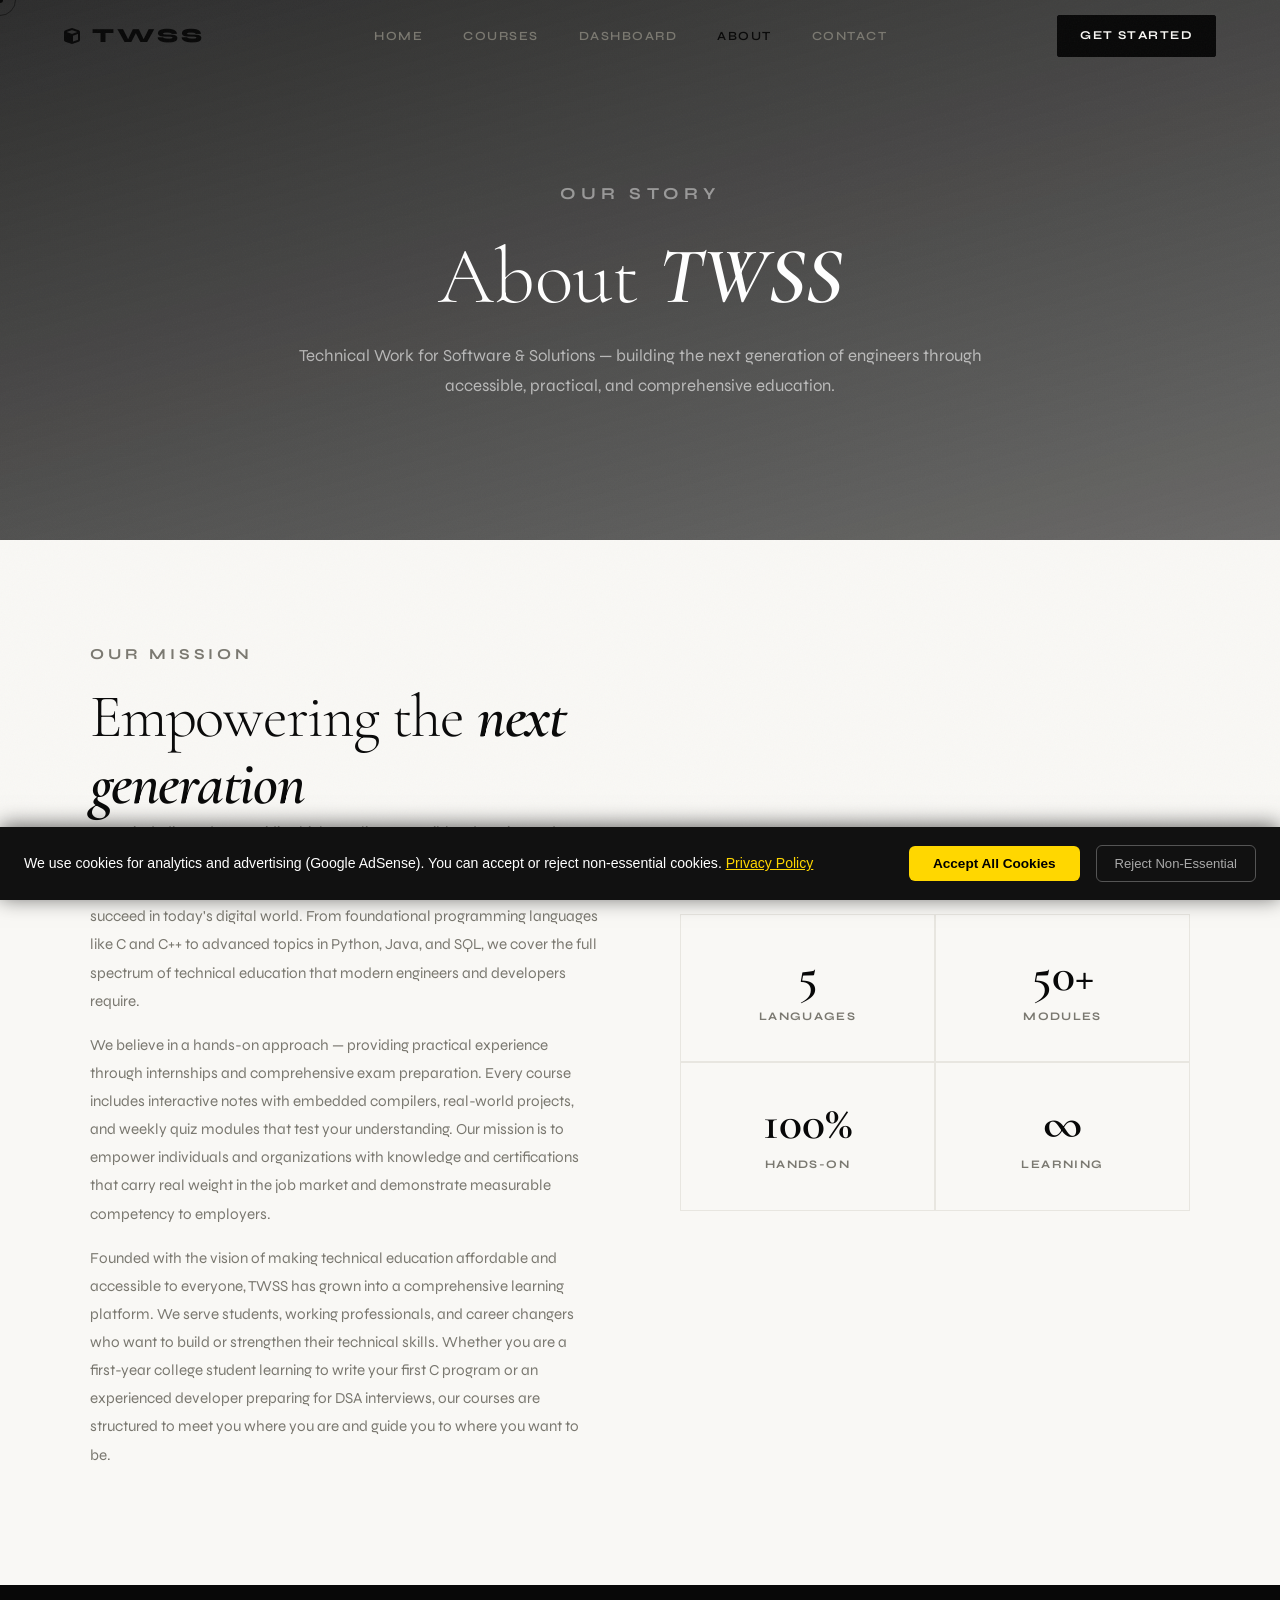
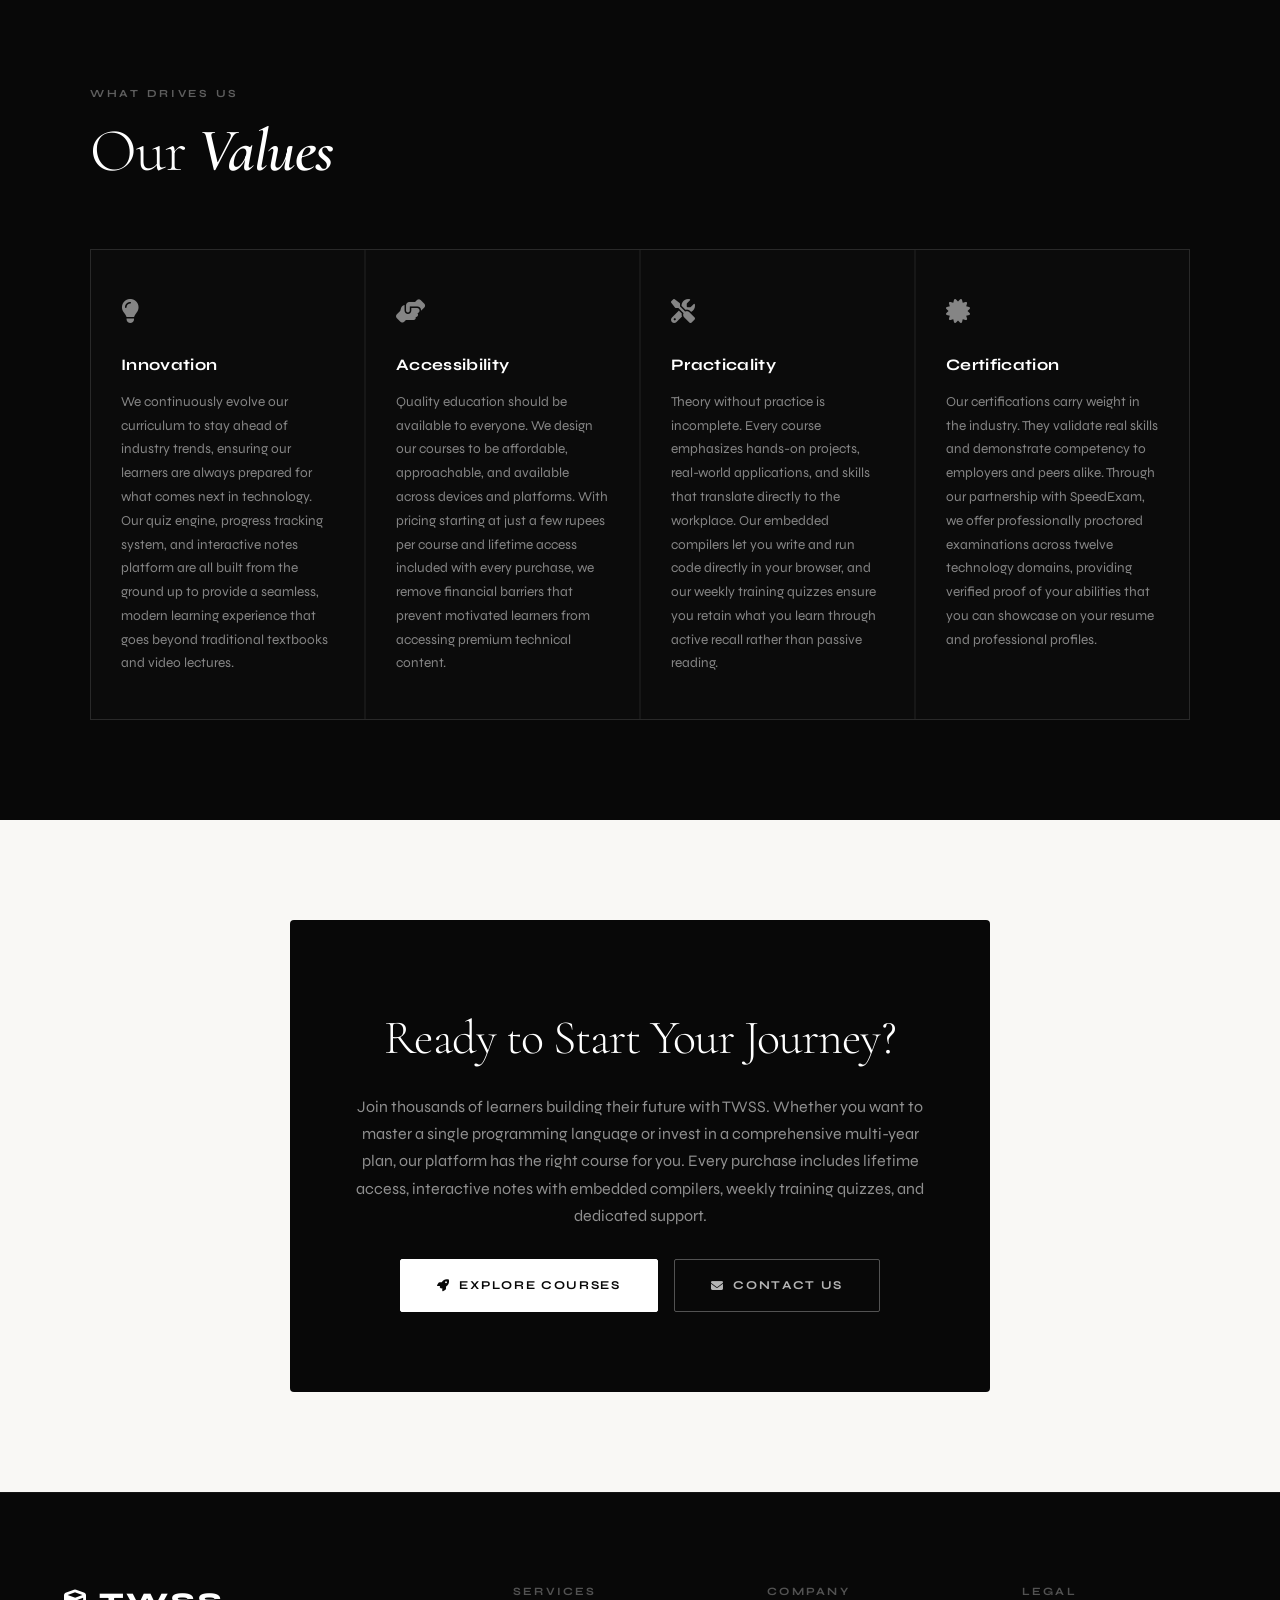
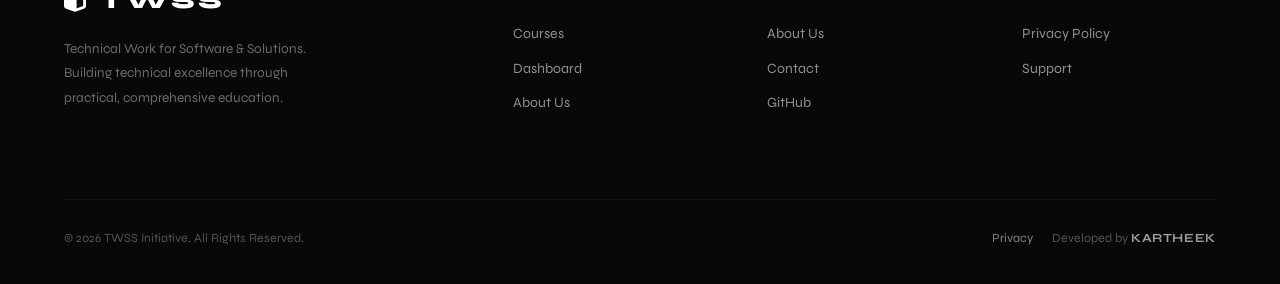
<file: about.html>
<!DOCTYPE html>
<html lang="en">
<head>
    <meta charset="UTF-8">
    <meta name="viewport" content="width=device-width, initial-scale=1.0">
    <title>About | TWSS - Technical Work for Software & Solutions</title>
    <meta name="description" content="Learn about TWSS - Technical Work for Software & Solutions. Our mission, vision, and the team behind your technical education.">
    <meta http-equiv="X-Content-Type-Options" content="nosniff">
    <meta http-equiv="X-Frame-Options" content="DENY">
    <meta name="referrer" content="strict-origin-when-cross-origin">
    <meta name="google-adsense-account" content="ca-pub-6380673568600014">

    <link rel="preconnect" href="https://fonts.googleapis.com">
    <link rel="preconnect" href="https://fonts.gstatic.com" crossorigin>
    <link href="https://fonts.googleapis.com/css2?family=Cormorant+Garamond:ital,wght@0,300;0,400;0,600;1,300;1,400&family=Syne:wght@400;600;700;800&display=swap" rel="stylesheet">
    <link rel="stylesheet" href="https://cdnjs.cloudflare.com/ajax/libs/font-awesome/6.4.0/css/all.min.css">
    <link rel="icon" type="image/x-icon" href="https://admin.speedexam.net/logo/dc3e4eab-a58d-4730-91c3-9ec209773c04.png">

    <script async src="https://pagead2.googlesyndication.com/pagead/js/adsbygoogle.js?client=ca-pub-6380673568600014" crossorigin="anonymous"></script>

    <link rel="stylesheet" href="css/style.css">
    <link rel="stylesheet" href="css/about.css">
</head>
<body>

<!-- Custom Cursor -->
<div id="cur-dot"></div>
<div id="cur-ring"></div>

<!-- ═══════════════════════ HEADER ═══════════════════════ -->
<header class="header solid" id="header" data-ad="none">
    <div class="header-inner">
        <a href="index.html" class="logo h-target">
            <i class="fas fa-cube"></i> TWSS
        </a>
        <nav class="nav-menu">
            <a href="index.html" class="h-target">Home</a>
            <a href="courses.html" class="h-target">Courses</a>
            <a href="dashboard.html" class="h-target">Dashboard</a>
            <a href="about.html" class="h-target active">About</a>
            <a href="contact.html" class="h-target">Contact</a>
        </nav>
        <div style="display:flex; gap:12px; align-items:center;">
            <a href="courses.html" class="auth-btn solid-btn h-target">Get Started</a>
            <button class="mobile-menu-btn" onclick="toggleMobileMenu()">
                <span></span><span></span><span></span>
            </button>
        </div>
    </div>
</header>

<!-- ═══════════════════════ ABOUT HERO ═══════════════════════ -->
<section class="about-hero">
    <div class="about-hero-overlay"></div>
    <div class="about-hero-content">
        <p class="hero-eyebrow">Our Story</p>
        <h1>About <em>TWSS</em></h1>
        <p>Technical Work for Software & Solutions — building the next generation of engineers through accessible, practical, and comprehensive education.</p>
    </div>
</section>

<!-- ═══════════════════════ MISSION ═══════════════════════ -->
<section class="about-mission">
    <div class="mission-inner">
        <div class="mission-text reveal">
            <p class="section-kicker">Our Mission</p>
            <h2 class="section-title">Empowering the <em>next generation</em></h2>
            <p>TWSS is dedicated to providing high-quality, accessible education and certification services in technology. Our platform offers a wide range of courses and training programs designed to equip you with skills needed to succeed in today's digital world. From foundational programming languages like C and C++ to advanced topics in Python, Java, and SQL, we cover the full spectrum of technical education that modern engineers and developers require.</p>
            <p>We believe in a hands-on approach — providing practical experience through internships and comprehensive exam preparation. Every course includes interactive notes with embedded compilers, real-world projects, and weekly quiz modules that test your understanding. Our mission is to empower individuals and organizations with knowledge and certifications that carry real weight in the job market and demonstrate measurable competency to employers.</p>
            <p>Founded with the vision of making technical education affordable and accessible to everyone, TWSS has grown into a comprehensive learning platform. We serve students, working professionals, and career changers who want to build or strengthen their technical skills. Whether you are a first-year college student learning to write your first C program or an experienced developer preparing for DSA interviews, our courses are structured to meet you where you are and guide you to where you want to be.</p>
        </div>
        <div class="mission-stats reveal" style="transition-delay:0.15s">
            <div class="stat-card">
                <div class="stat-num">5</div>
                <div class="stat-lbl">Languages</div>
            </div>
            <div class="stat-card">
                <div class="stat-num">50+</div>
                <div class="stat-lbl">Modules</div>
            </div>
            <div class="stat-card">
                <div class="stat-num">100%</div>
                <div class="stat-lbl">Hands-on</div>
            </div>
            <div class="stat-card">
                <div class="stat-num">&infin;</div>
                <div class="stat-lbl">Learning</div>
            </div>
        </div>
    </div>
</section>

<!-- ═══════════════════════ VALUES ═══════════════════════ -->
<section class="about-values">
    <div class="values-inner">
        <div class="section-header reveal">
            <p class="section-kicker">What Drives Us</p>
            <h2 class="section-title">Our <em>Values</em></h2>
        </div>
        <div class="values-grid">
            <div class="value-card reveal">
                <div class="value-icon"><i class="fas fa-lightbulb"></i></div>
                <h3>Innovation</h3>
                <p>We continuously evolve our curriculum to stay ahead of industry trends, ensuring our learners are always prepared for what comes next in technology. Our quiz engine, progress tracking system, and interactive notes platform are all built from the ground up to provide a seamless, modern learning experience that goes beyond traditional textbooks and video lectures.</p>
            </div>
            <div class="value-card reveal" style="transition-delay:0.1s">
                <div class="value-icon"><i class="fas fa-hands-helping"></i></div>
                <h3>Accessibility</h3>
                <p>Quality education should be available to everyone. We design our courses to be affordable, approachable, and available across devices and platforms. With pricing starting at just a few rupees per course and lifetime access included with every purchase, we remove financial barriers that prevent motivated learners from accessing premium technical content.</p>
            </div>
            <div class="value-card reveal" style="transition-delay:0.2s">
                <div class="value-icon"><i class="fas fa-tools"></i></div>
                <h3>Practicality</h3>
                <p>Theory without practice is incomplete. Every course emphasizes hands-on projects, real-world applications, and skills that translate directly to the workplace. Our embedded compilers let you write and run code directly in your browser, and our weekly training quizzes ensure you retain what you learn through active recall rather than passive reading.</p>
            </div>
            <div class="value-card reveal" style="transition-delay:0.3s">
                <div class="value-icon"><i class="fas fa-certificate"></i></div>
                <h3>Certification</h3>
                <p>Our certifications carry weight in the industry. They validate real skills and demonstrate competency to employers and peers alike. Through our partnership with SpeedExam, we offer professionally proctored examinations across twelve technology domains, providing verified proof of your abilities that you can showcase on your resume and professional profiles.</p>
            </div>
        </div>
    </div>
</section>

<!-- ═══════════════════════ CTA ═══════════════════════ -->
<section class="about-cta">
    <div class="cta-inner reveal">
        <h2>Ready to Start Your Journey?</h2>
        <p>Join thousands of learners building their future with TWSS. Whether you want to master a single programming language or invest in a comprehensive multi-year plan, our platform has the right course for you. Every purchase includes lifetime access, interactive notes with embedded compilers, weekly training quizzes, and dedicated support.</p>
        <div class="cta-row" style="justify-content:center; margin-top:30px;">
            <a href="courses.html" class="cta-btn white"><i class="fas fa-rocket"></i> Explore Courses</a>
            <a href="contact.html" class="cta-btn outline-light"><i class="fas fa-envelope"></i> Contact Us</a>
        </div>
    </div>
</section>

<!-- ═══════════════════════ FOOTER ═══════════════════════ -->
<footer class="footer" data-ad="none">
    <div class="footer-inner">
        <div class="footer-top">
            <div class="footer-brand">
                <div class="footer-logo"><i class="fas fa-cube" style="margin-right:10px;"></i>TWSS</div>
                <p>Technical Work for Software & Solutions. Building technical excellence through practical, comprehensive education.</p>
            </div>
            <div class="footer-col">
                <h4>Services</h4>
                <a href="courses.html">Courses</a>
                <a href="dashboard.html">Dashboard</a>
                <a href="about.html">About Us</a>
            </div>
            <div class="footer-col">
                <h4>Company</h4>
                <a href="about.html">About Us</a>
                <a href="contact.html">Contact</a>
                <a href="https://github.com/kartheekbvs" target="_blank">GitHub</a>
            </div>
            <div class="footer-col">
                <h4>Legal</h4>
                <a href="privacy.html">Privacy Policy</a>
                <a href="contact.html">Support</a>
            </div>
        </div>
        <div class="footer-bottom">
            <span>&copy; 2026 TWSS Initiative. All Rights Reserved.</span>
            <span><a href="privacy.html" style="color:rgba(255,255,255,0.5);margin-right:16px;">Privacy</a> Developed by <a href="https://twss.netlify.app/portfolio" target="_blank" style="color:rgba(255,255,255,0.6);font-weight:700;letter-spacing:0.05em;">KARTHEEK</a></span>
        </div>
    </div>
</footer>

<script src="js/app.js?v=20260612"></script>
</body>
</html>
</file>
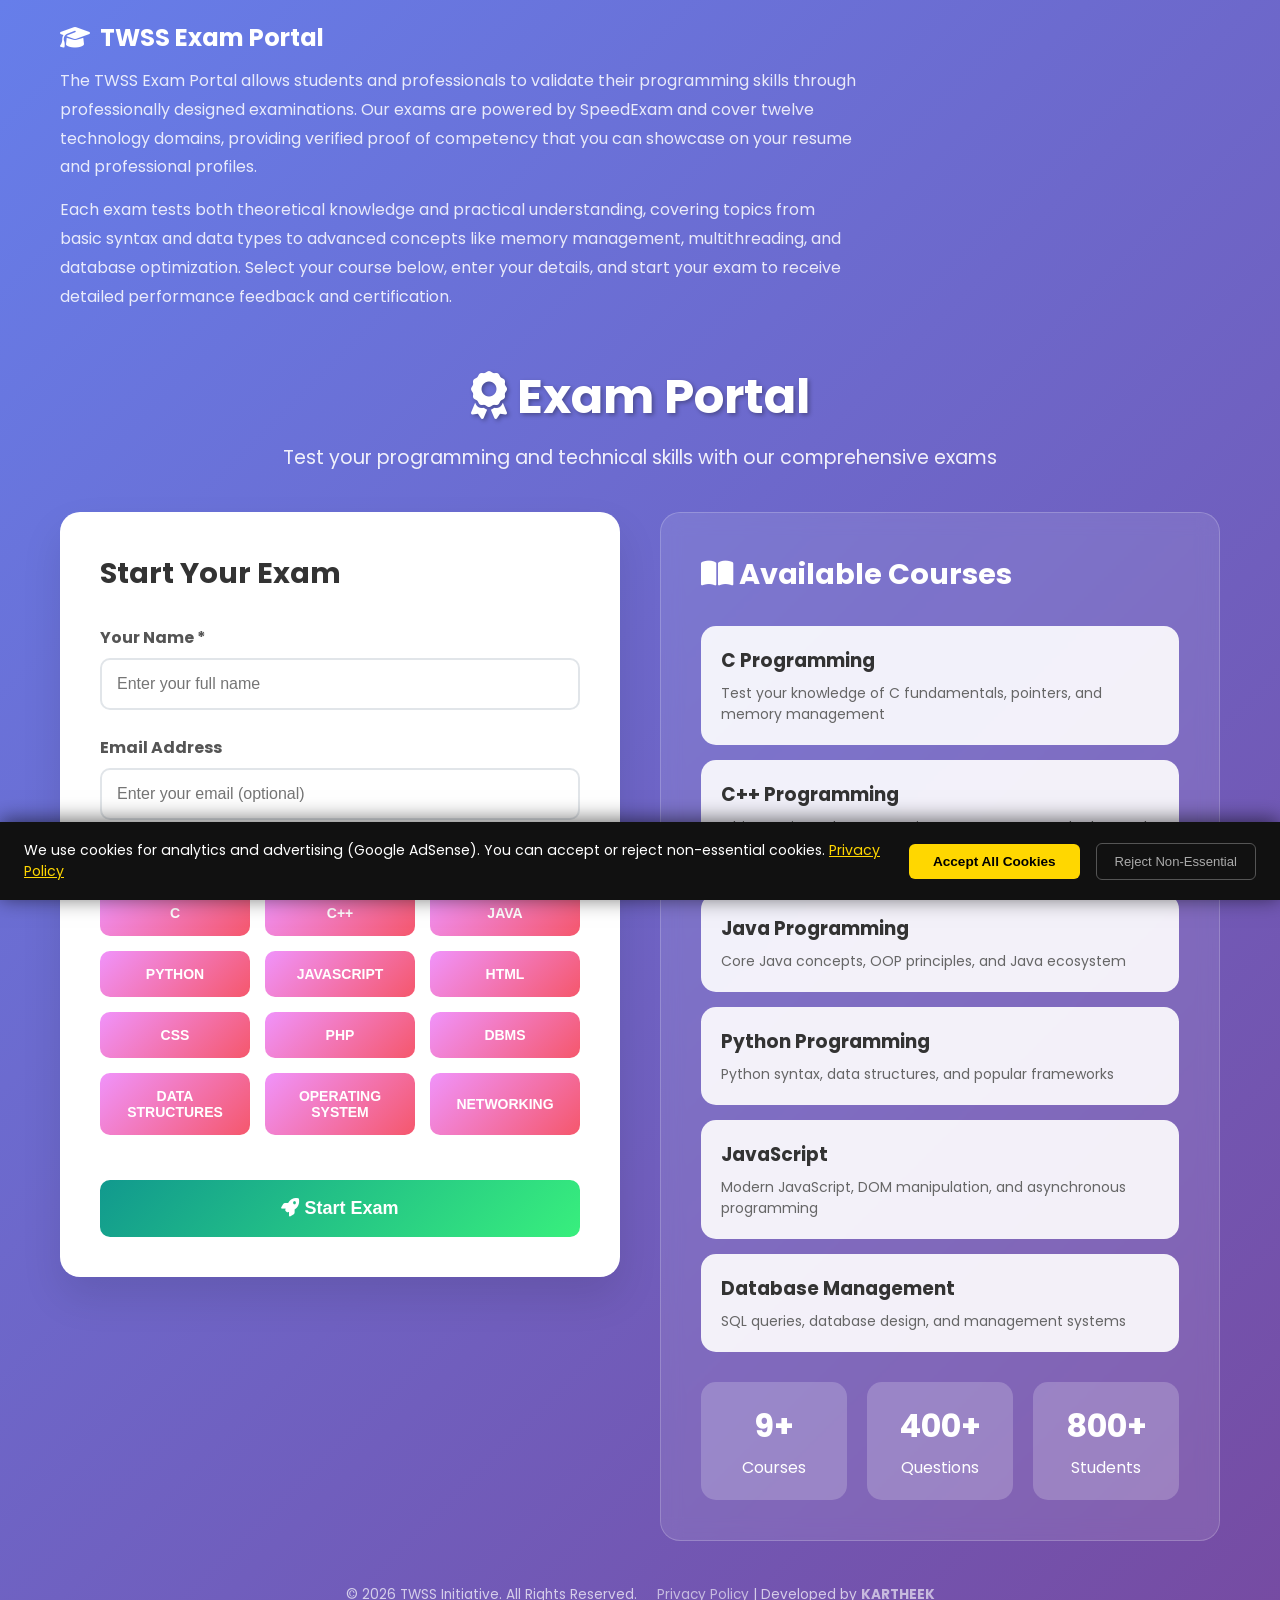
<file: exam.html>
<!DOCTYPE html>
<html lang="en">
<head>
    <meta charset="UTF-8">
    <meta name="viewport" content="width=device-width, initial-scale=1.0">
    <title>Exam Portal | TWSS - Test Your Technical Skills</title>
    <meta name="description" content="Test your programming and technical skills with TWSS Exam Portal. Professional exams in C, C++, Java, Python, SQL, DBMS, and more with verified certifications.">
    <meta http-equiv="X-Content-Type-Options" content="nosniff">
    <meta http-equiv="X-Frame-Options" content="DENY">
    <meta name="referrer" content="strict-origin-when-cross-origin">
    <meta name="google-adsense-account" content="ca-pub-6380673568600014">

    <script async src="https://pagead2.googlesyndication.com/pagead/js/adsbygoogle.js?client=ca-pub-6380673568600014" crossorigin="anonymous"></script>

    <link rel="preconnect" href="https://fonts.googleapis.com">
    <link rel="preconnect" href="https://fonts.gstatic.com" crossorigin>
    <link href="https://fonts.googleapis.com/css2?family=Poppins:wght@300;400;600;700;800&display=swap" rel="stylesheet">
    <link rel="stylesheet" href="https://cdnjs.cloudflare.com/ajax/libs/font-awesome/6.4.0/css/all.min.css">
    <link rel="icon" type="image/x-icon" href="https://admin.speedexam.net/logo/dc3e4eab-a58d-4730-91c3-9ec209773c04.png">

    <style>
        * {
            margin: 0;
            padding: 0;
            box-sizing: border-box;
        }

        body {
            font-family: 'Poppins', sans-serif;
            background: linear-gradient(135deg, #667eea 0%, #764ba2 100%);
            min-height: 100vh;
            color: #333;
        }

        .container {
            max-width: 1200px;
            margin: 0 auto;
            padding: 20px;
        }

        .header {
            text-align: center;
            margin-bottom: 40px;
            color: white;
        }

        .header h1 {
            font-size: 3rem;
            margin-bottom: 10px;
            text-shadow: 2px 2px 4px rgba(0,0,0,0.3);
        }

        .header p {
            font-size: 1.2rem;
            opacity: 0.9;
        }

        .main-content {
            display: grid;
            grid-template-columns: 1fr 1fr;
            gap: 40px;
            align-items: start;
        }

        .exam-form {
            background: white;
            padding: 40px;
            border-radius: 20px;
            box-shadow: 0 20px 40px rgba(0,0,0,0.1);
            backdrop-filter: blur(10px);
        }

        .exam-form h2 {
            margin-bottom: 30px;
            color: #333;
            font-size: 1.8rem;
        }

        .form-group {
            margin-bottom: 25px;
        }

        .form-group label {
            display: block;
            margin-bottom: 8px;
            font-weight: bold;
            color: #555;
        }

        .form-group input, .form-group select {
            width: 100%;
            padding: 15px;
            border: 2px solid #e1e5e9;
            border-radius: 10px;
            font-size: 16px;
            transition: all 0.3s ease;
        }

        .form-group input:focus, .form-group select:focus {
            outline: none;
            border-color: #667eea;
            box-shadow: 0 0 0 3px rgba(102, 126, 234, 0.1);
        }

        .course-grid {
            display: grid;
            grid-template-columns: repeat(auto-fit, minmax(120px, 1fr));
            gap: 15px;
            margin: 20px 0;
        }

        .course-btn {
            padding: 15px 10px;
            background: linear-gradient(135deg, #f093fb 0%, #f5576c 100%);
            color: white;
            border: none;
            border-radius: 10px;
            cursor: pointer;
            font-weight: bold;
            font-size: 14px;
            transition: all 0.3s ease;
            text-transform: uppercase;
        }

        .course-btn:hover {
            transform: translateY(-2px);
            box-shadow: 0 5px 15px rgba(0,0,0,0.2);
        }

        .course-btn.selected {
            background: linear-gradient(135deg, #667eea 0%, #764ba2 100%);
            transform: scale(1.05);
        }

        .start-btn {
            width: 100%;
            padding: 18px;
            background: linear-gradient(135deg, #11998e 0%, #38ef7d 100%);
            color: white;
            border: none;
            border-radius: 10px;
            font-size: 18px;
            font-weight: bold;
            cursor: pointer;
            transition: all 0.3s ease;
            margin-top: 20px;
        }

        .start-btn:hover {
            transform: translateY(-2px);
            box-shadow: 0 10px 25px rgba(0,0,0,0.2);
        }

        .start-btn:disabled {
            opacity: 0.6;
            cursor: not-allowed;
            transform: none;
        }

        .courses-showcase {
            background: rgba(255, 255, 255, 0.1);
            padding: 40px;
            border-radius: 20px;
            backdrop-filter: blur(10px);
            border: 1px solid rgba(255, 255, 255, 0.2);
        }

        .courses-showcase h2 {
            color: white;
            margin-bottom: 30px;
            font-size: 1.8rem;
        }

        .course-card {
            background: rgba(255, 255, 255, 0.9);
            padding: 20px;
            border-radius: 15px;
            margin-bottom: 15px;
            transition: all 0.3s ease;
            cursor: pointer;
        }

        .course-card:hover {
            transform: translateX(10px);
            box-shadow: 0 10px 25px rgba(0,0,0,0.1);
        }

        .course-card h3 {
            color: #333;
            margin-bottom: 8px;
        }

        .course-card p {
            color: #666;
            font-size: 14px;
        }

        .stats {
            display: grid;
            grid-template-columns: repeat(3, 1fr);
            gap: 20px;
            margin-top: 30px;
        }

        .stat-card {
            background: rgba(255, 255, 255, 0.2);
            padding: 20px;
            border-radius: 15px;
            text-align: center;
            color: white;
        }

        .stat-card h3 {
            font-size: 2rem;
            margin-bottom: 5px;
        }

        .error-message {
            background: #ff4757;
            color: white;
            padding: 10px;
            border-radius: 5px;
            margin: 10px 0;
            display: none;
        }

        .success-message {
            background: #2ed573;
            color: white;
            padding: 10px;
            border-radius: 5px;
            margin: 10px 0;
            display: none;
        }

        @media (max-width: 768px) {
            .main-content {
                grid-template-columns: 1fr;
                gap: 20px;
            }
            
            .header h1 {
                font-size: 2rem;
            }
            
            .course-grid {
                grid-template-columns: repeat(2, 1fr);
            }
            
            .stats {
                grid-template-columns: 1fr;
            }
        }

        .loading {
            display: none;
            text-align: center;
            padding: 20px;
        }

        .spinner {
            border: 4px solid #f3f3f3;
            border-top: 4px solid #667eea;
            border-radius: 50%;
            width: 40px;
            height: 40px;
            animation: spin 1s linear infinite;
            margin: 0 auto 20px;
        }

        @keyframes spin {
            0% { transform: rotate(0deg); }
            100% { transform: rotate(360deg); }
        }

        /* Publisher content section for AdSense */
        .exam-info-section {
            max-width: 1200px;
            margin: 0 auto 30px;
            padding: 0 20px;
        }
        .exam-info-section h2 {
            color: #fff;
            font-size: 1.5rem;
            margin-bottom: 12px;
        }
        .exam-info-section p {
            color: rgba(255,255,255,0.85);
            line-height: 1.8;
            max-width: 800px;
            margin-bottom: 14px;
        }

        /* Footer */
        .exam-footer {
            text-align: center;
            padding: 24px 20px;
            color: rgba(255,255,255,0.7);
            font-size: 0.85rem;
        }
        .exam-footer a {
            color: rgba(255,255,255,0.6);
            text-decoration: none;
        }
        .exam-footer a:hover {
            color: #fff;
        }
    </style>
</head>
<body>

    <!-- Publisher content section for AdSense compliance -->
    <section class="exam-info-section" style="padding-top:20px;">
        <h2><i class="fas fa-graduation-cap" style="margin-right:10px;"></i>TWSS Exam Portal</h2>
        <p>The TWSS Exam Portal allows students and professionals to validate their programming skills through professionally designed examinations. Our exams are powered by SpeedExam and cover twelve technology domains, providing verified proof of competency that you can showcase on your resume and professional profiles.</p>
        <p>Each exam tests both theoretical knowledge and practical understanding, covering topics from basic syntax and data types to advanced concepts like memory management, multithreading, and database optimization. Select your course below, enter your details, and start your exam to receive detailed performance feedback and certification.</p>
    </section>

    <div class="container">
        <div class="header">
            <h1><i class="fas fa-award"></i> Exam Portal</h1>
            <p>Test your programming and technical skills with our comprehensive exams</p>
        </div>

        <div class="main-content">
            <div class="exam-form">
                <h2>Start Your Exam</h2>
                <form id="examForm">
                    <div class="form-group">
                        <label for="studentName">Your Name *</label>
                        <input type="text" id="studentName" name="studentName" placeholder="Enter your full name" required>
                    </div>

                    <div class="form-group">
                        <label for="studentEmail">Email Address</label>
                        <input type="email" id="studentEmail" name="studentEmail" placeholder="Enter your email (optional)">
                    </div>

                    <div class="form-group">
                        <label>Select Course *</label>
                        <div class="course-grid">
                            <button type="button" class="course-btn" data-course="c">C</button>
                            <button type="button" class="course-btn" data-course="cpp">C++</button>
                            <button type="button" class="course-btn" data-course="java">Java</button>
                            <button type="button" class="course-btn" data-course="python">Python</button>
                            <button type="button" class="course-btn" data-course="javascript">JavaScript</button>
                            <button type="button" class="course-btn" data-course="html">HTML</button>
                            <button type="button" class="course-btn" data-course="css">CSS</button>
                            <button type="button" class="course-btn" data-course="php">PHP</button>
                            <button type="button" class="course-btn" data-course="dbms">DBMS</button>
                            <button type="button" class="course-btn" data-course="ds">Data Structures</button>
                            <button type="button" class="course-btn" data-course="os">Operating System</button>
                            <button type="button" class="course-btn" data-course="networking">Networking</button>
                        </div>
                    </div>

                    <div class="error-message" id="errorMessage"></div>
                    <div class="success-message" id="successMessage"></div>

                    <button type="submit" class="start-btn" id="startBtn">
                        <i class="fas fa-rocket"></i> Start Exam
                    </button>
                </form>

                <div class="loading" id="loading">
                    <div class="spinner"></div>
                    <p>Preparing your exam...</p>
                </div>
            </div>

            <div class="courses-showcase">
                <h2><i class="fas fa-book-open"></i> Available Courses</h2>
                
                <div class="course-card" data-course="c">
                    <h3>C Programming</h3>
                    <p>Test your knowledge of C fundamentals, pointers, and memory management</p>
                </div>

                <div class="course-card" data-course="cpp">
                    <h3>C++ Programming</h3>
                    <p>Object-oriented programming concepts, STL, and advanced C++ features</p>
                </div>

                <div class="course-card" data-course="java">
                    <h3>Java Programming</h3>
                    <p>Core Java concepts, OOP principles, and Java ecosystem</p>
                </div>

                <div class="course-card" data-course="python">
                    <h3>Python Programming</h3>
                    <p>Python syntax, data structures, and popular frameworks</p>
                </div>

                <div class="course-card" data-course="javascript">
                    <h3>JavaScript</h3>
                    <p>Modern JavaScript, DOM manipulation, and asynchronous programming</p>
                </div>

                <div class="course-card" data-course="dbms">
                    <h3>Database Management</h3>
                    <p>SQL queries, database design, and management systems</p>
                </div>

                <div class="stats">
                    <div class="stat-card">
                        <h3>12+</h3>
                        <p>Courses</p>
                    </div>
                    <div class="stat-card">
                        <h3>500+</h3>
                        <p>Questions</p>
                    </div>
                    <div class="stat-card">
                        <h3>1000+</h3>
                        <p>Students</p>
                    </div>
                </div>
            </div>
        </div>
    </div>

    <footer class="exam-footer">
        <span>&copy; 2026 TWSS Initiative. All Rights Reserved.</span>
        <span style="margin-left:16px;"><a href="privacy.html">Privacy Policy</a> | Developed by <a href="https://twss.netlify.app/portfolio" target="_blank" style="font-weight:700;">KARTHEEK</a></span>
    </footer>

    <script>
        // Cookie Consent (same as app.js, for pages that don't load app.js)
        (function() {
            var CONSENT_KEY = 'twss_cookie_consent';
            var consent = localStorage.getItem(CONSENT_KEY);
            if (!consent) {
                try { (window.adsbygoogle = window.adsbygoogle || []).requestNonPersonalizedAds = 1; } catch(e) {}
            }
            if (!consent) {
                document.addEventListener('DOMContentLoaded', function() {
                    if (document.getElementById('cookie-consent-banner')) return;
                    var banner = document.createElement('div');
                    banner.id = 'cookie-consent-banner';
                    banner.style.cssText = 'position:fixed;bottom:0;left:0;width:100%;background:#111;color:#fff;padding:18px 24px;z-index:999999;display:flex;align-items:center;justify-content:center;gap:16px;font-family:Poppins,sans-serif;font-size:0.88rem;box-shadow:0 -2px 20px rgba(0,0,0,0.6);flex-wrap:wrap;';
                    banner.innerHTML = '<span style="flex:1;min-width:260px;">We use cookies for analytics and advertising (Google AdSense). You can accept or reject non-essential cookies. <a href="privacy.html" style="color:#ffd700;text-decoration:underline;">Privacy Policy</a></span>' +
                        '<button id="cookie-accept" style="padding:10px 24px;background:#ffd700;color:#000;border:none;border-radius:6px;font-weight:700;cursor:pointer;font-size:0.85rem;">Accept All Cookies</button>' +
                        '<button id="cookie-reject" style="padding:10px 18px;background:transparent;color:#aaa;border:1px solid #555;border-radius:6px;cursor:pointer;font-size:0.82rem;">Reject Non-Essential</button>';
                    document.body.appendChild(banner);
                    document.getElementById('cookie-accept').addEventListener('click', function() {
                        localStorage.setItem(CONSENT_KEY, 'accepted');
                        banner.remove();
                        try { (window.adsbygoogle = window.adsbygoogle || []).requestNonPersonalizedAds = 0; (window.adsbygoogle = window.adsbygoogle || []).push({}); } catch(e) {}
                    });
                    document.getElementById('cookie-reject').addEventListener('click', function() {
                        localStorage.setItem(CONSENT_KEY, 'rejected');
                        banner.remove();
                        try { (window.adsbygoogle = window.adsbygoogle || []).requestNonPersonalizedAds = 1; } catch(e) {}
                    });
                });
            }
        })();
    </script>

    <script>
        // Course URLs mapping
        const courseUrls = {
            'c': 'https://candidate.speedexam.net/openquiz.aspx?quiz=9CEF6C0359A04DA2B213B749ACE37C59',
            'cpp': 'https://candidate.speedexam.net/openquiz.aspx?quiz=C12E456F8B904A3C9D15E678F9A0B1C2',
            'java': 'https://candidate.speedexam.net/openquiz.aspx?quiz=D23F567A9C015B4D0E26F789A0B1C2D3',
            'python': 'https://candidate.speedexam.net/openquiz.aspx?quiz=E34A678B0D126C5E1F37A890B1C2D3E4',
            'javascript': 'https://candidate.speedexam.net/openquiz.aspx?quiz=F45B789C1E237D6F2A48B901C2D3E4F5',
            'html': 'https://candidate.speedexam.net/openquiz.aspx?quiz=A56C890D2F348E7A3B59C012D3E4F5A6',
            'css': 'https://candidate.speedexam.net/openquiz.aspx?quiz=B67D901E3A459F8B4C6AD123E4F5A6B7',
            'php': 'https://candidate.speedexam.net/openquiz.aspx?quiz=C78E012F4B56AA9C5D7BE234F5A6B7C8',
            'dbms': 'https://candidate.speedexam.net/openquiz.aspx?quiz=D89F123A5C67BB0D6E8CF345A6B7C8D9',
            'ds': 'https://candidate.speedexam.net/openquiz.aspx?quiz=E90A234B6D78CC1E7F9DA456B7C8D9E0',
            'os': 'https://candidate.speedexam.net/openquiz.aspx?quiz=F01B345C7E89DD2F8A0EB567C8D9E0F1',
            'networking': 'https://candidate.speedexam.net/openquiz.aspx?quiz=A12C456D8F90EE3A9B1FC678D9E0F1A2'
        };

        let selectedCourse = null;

        // Initialize the application
        document.addEventListener('DOMContentLoaded', function() {
            initializeCourseSelection();
            initializeForm();
            addHoverEffects();
        });

        function initializeCourseSelection() {
            const courseButtons = document.querySelectorAll('.course-btn');
            const courseCards = document.querySelectorAll('.course-card');

            courseButtons.forEach(button => {
                button.addEventListener('click', function() {
                    courseButtons.forEach(btn => btn.classList.remove('selected'));
                    this.classList.add('selected');
                    selectedCourse = this.dataset.course;
                    updateStartButton();
                    hideMessage('errorMessage');
                });
            });

            courseCards.forEach(card => {
                card.addEventListener('click', function() {
                    const course = this.dataset.course;
                    const button = document.querySelector(`[data-course="${course}"]`);
                    if (button) button.click();
                });
            });
        }

        function initializeForm() {
            const form = document.getElementById('examForm');
            const nameInput = document.getElementById('studentName');

            form.addEventListener('submit', function(e) {
                e.preventDefault();
                startExam();
            });

            nameInput.addEventListener('input', updateStartButton);
        }

        function updateStartButton() {
            const startBtn = document.getElementById('startBtn');
            const nameInput = document.getElementById('studentName');
            
            const isValid = nameInput.value.trim().length > 0 && selectedCourse;
            startBtn.disabled = !isValid;
            
            if (isValid) {
                startBtn.innerHTML = '<i class="fas fa-rocket"></i> Start ' + selectedCourse.toUpperCase() + ' Exam';
            } else {
                startBtn.innerHTML = '<i class="fas fa-rocket"></i> Start Exam';
            }
        }

        function startExam() {
            const nameInput = document.getElementById('studentName');
            const emailInput = document.getElementById('studentEmail');
            
            const studentName = nameInput.value.trim();
            const studentEmail = emailInput.value.trim();

            if (!studentName) {
                showMessage('errorMessage', 'Please enter your name');
                return;
            }

            if (!selectedCourse) {
                showMessage('errorMessage', 'Please select a course');
                return;
            }

            if (studentEmail && !isValidEmail(studentEmail)) {
                showMessage('errorMessage', 'Please enter a valid email address');
                return;
            }

            showLoading();

            setTimeout(() => {
                const studentInfo = {
                    name: studentName,
                    email: studentEmail,
                    course: selectedCourse,
                    timestamp: new Date().toISOString()
                };

                window.currentStudent = studentInfo;

                showMessage('successMessage', 'Good luck with your ' + selectedCourse.toUpperCase() + ' exam, ' + studentName + '!');
                
                setTimeout(() => {
                    if (courseUrls[selectedCourse]) {
                        window.open(courseUrls[selectedCourse], '_blank');
                    } else {
                        showMessage('errorMessage', 'This exam is coming soon! Please try another course.');
                    }
                    hideLoading();
                }, 1500);
            }, 1000);
        }

        function showLoading() {
            document.getElementById('examForm').style.display = 'none';
            document.getElementById('loading').style.display = 'block';
        }

        function hideLoading() {
            document.getElementById('examForm').style.display = 'block';
            document.getElementById('loading').style.display = 'none';
        }

        function showMessage(elementId, message) {
            const element = document.getElementById(elementId);
            element.textContent = message;
            element.style.display = 'block';
            
            const otherMessage = elementId === 'errorMessage' ? 'successMessage' : 'errorMessage';
            document.getElementById(otherMessage).style.display = 'none';
        }

        function hideMessage(elementId) {
            document.getElementById(elementId).style.display = 'none';
        }

        function isValidEmail(email) {
            const emailRegex = /^[^\s@]+@[^\s@]+\.[^\s@]+$/;
            return emailRegex.test(email);
        }

        function addHoverEffects() {
            const cards = document.querySelectorAll('.course-card');
            cards.forEach(card => {
                card.addEventListener('mouseenter', function() {
                    this.style.transform = 'translateX(10px) scale(1.02)';
                });
                
                card.addEventListener('mouseleave', function() {
                    this.style.transform = 'translateX(0) scale(1)';
                });
            });
        }

        // Start stats animation after page load
        setTimeout(function updateStats() {
            const stats = [
                { element: document.querySelector('.stat-card h3'), value: 12 },
                { element: document.querySelectorAll('.stat-card h3')[1], value: 500 },
                { element: document.querySelectorAll('.stat-card h3')[2], value: 1000 }
            ];

            stats.forEach((stat, index) => {
                let current = 0;
                const increment = stat.value / 50;
                const timer = setInterval(() => {
                    current += increment;
                    if (current >= stat.value) {
                        current = stat.value;
                        clearInterval(timer);
                    }
                    stat.element.textContent = Math.floor(current) + '+';
                }, 20);
            });
        }, 500);
    </script>
</body>
</html>
</file>
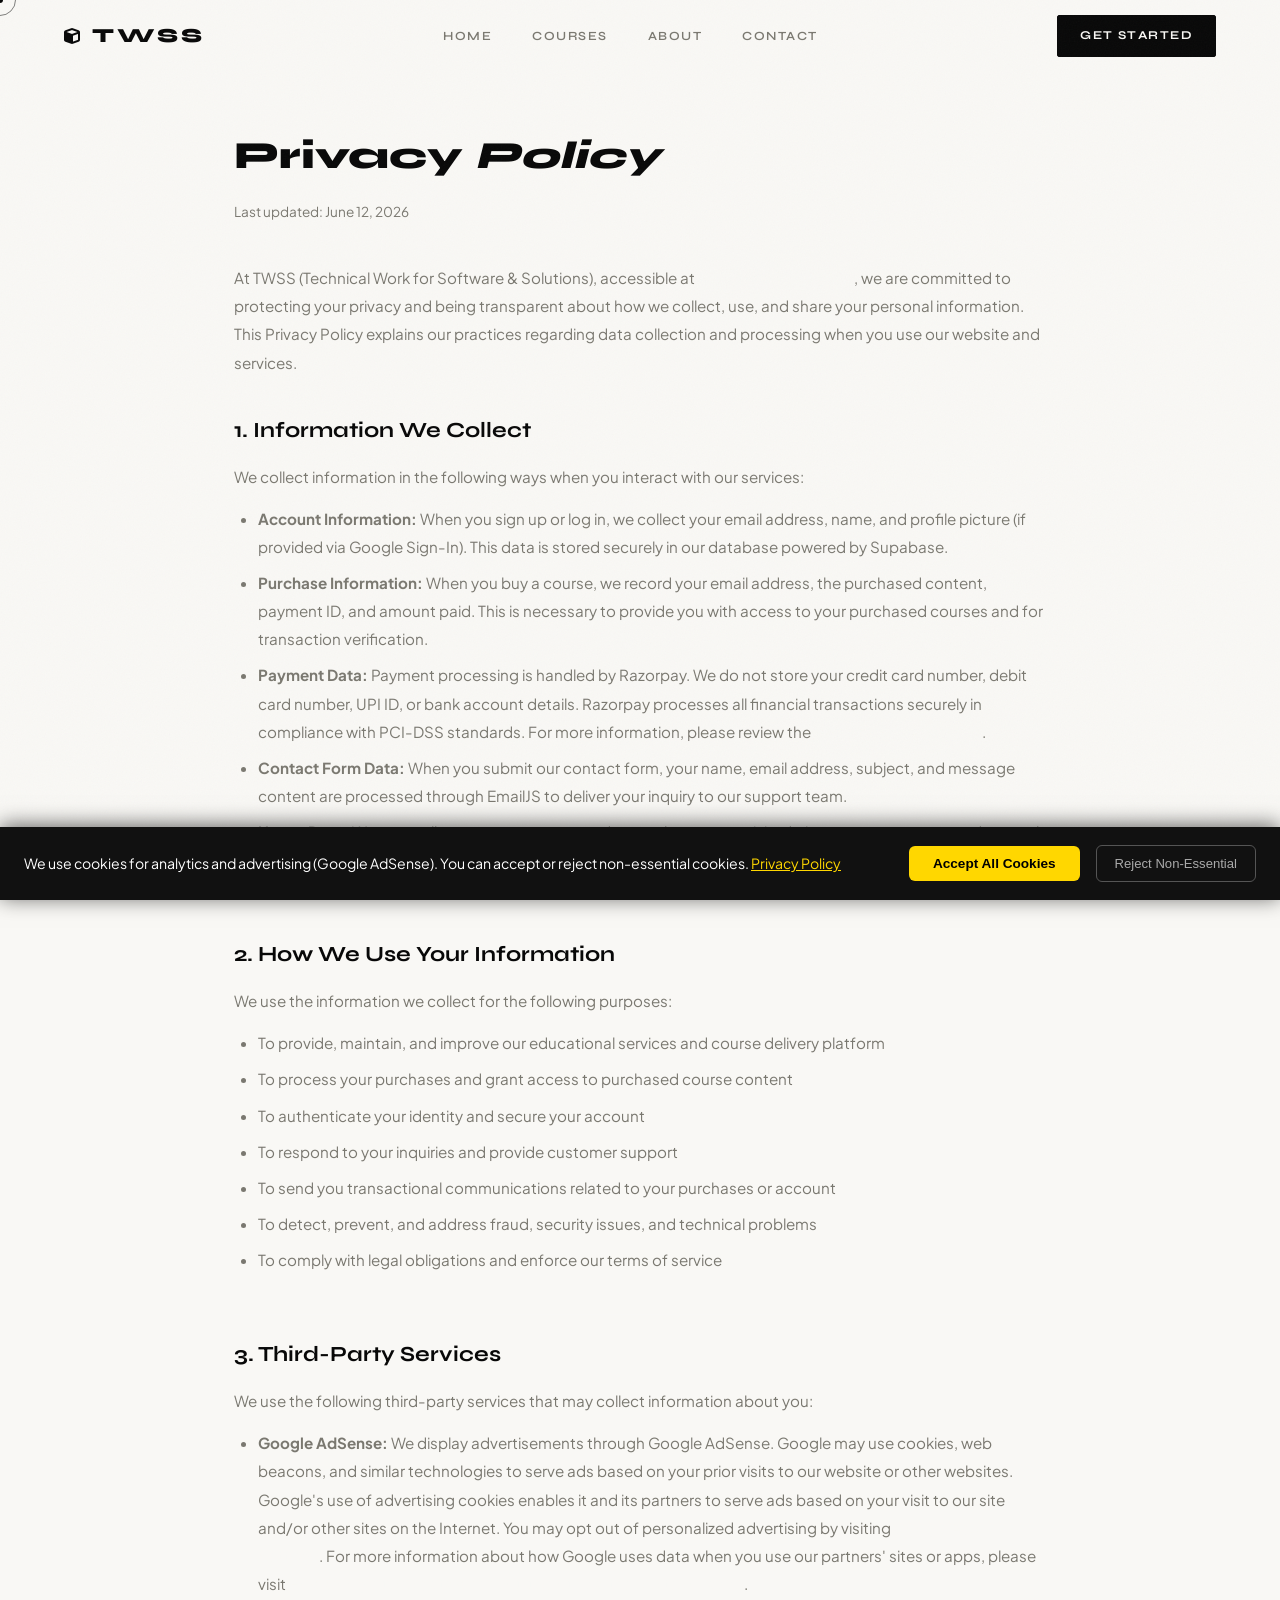
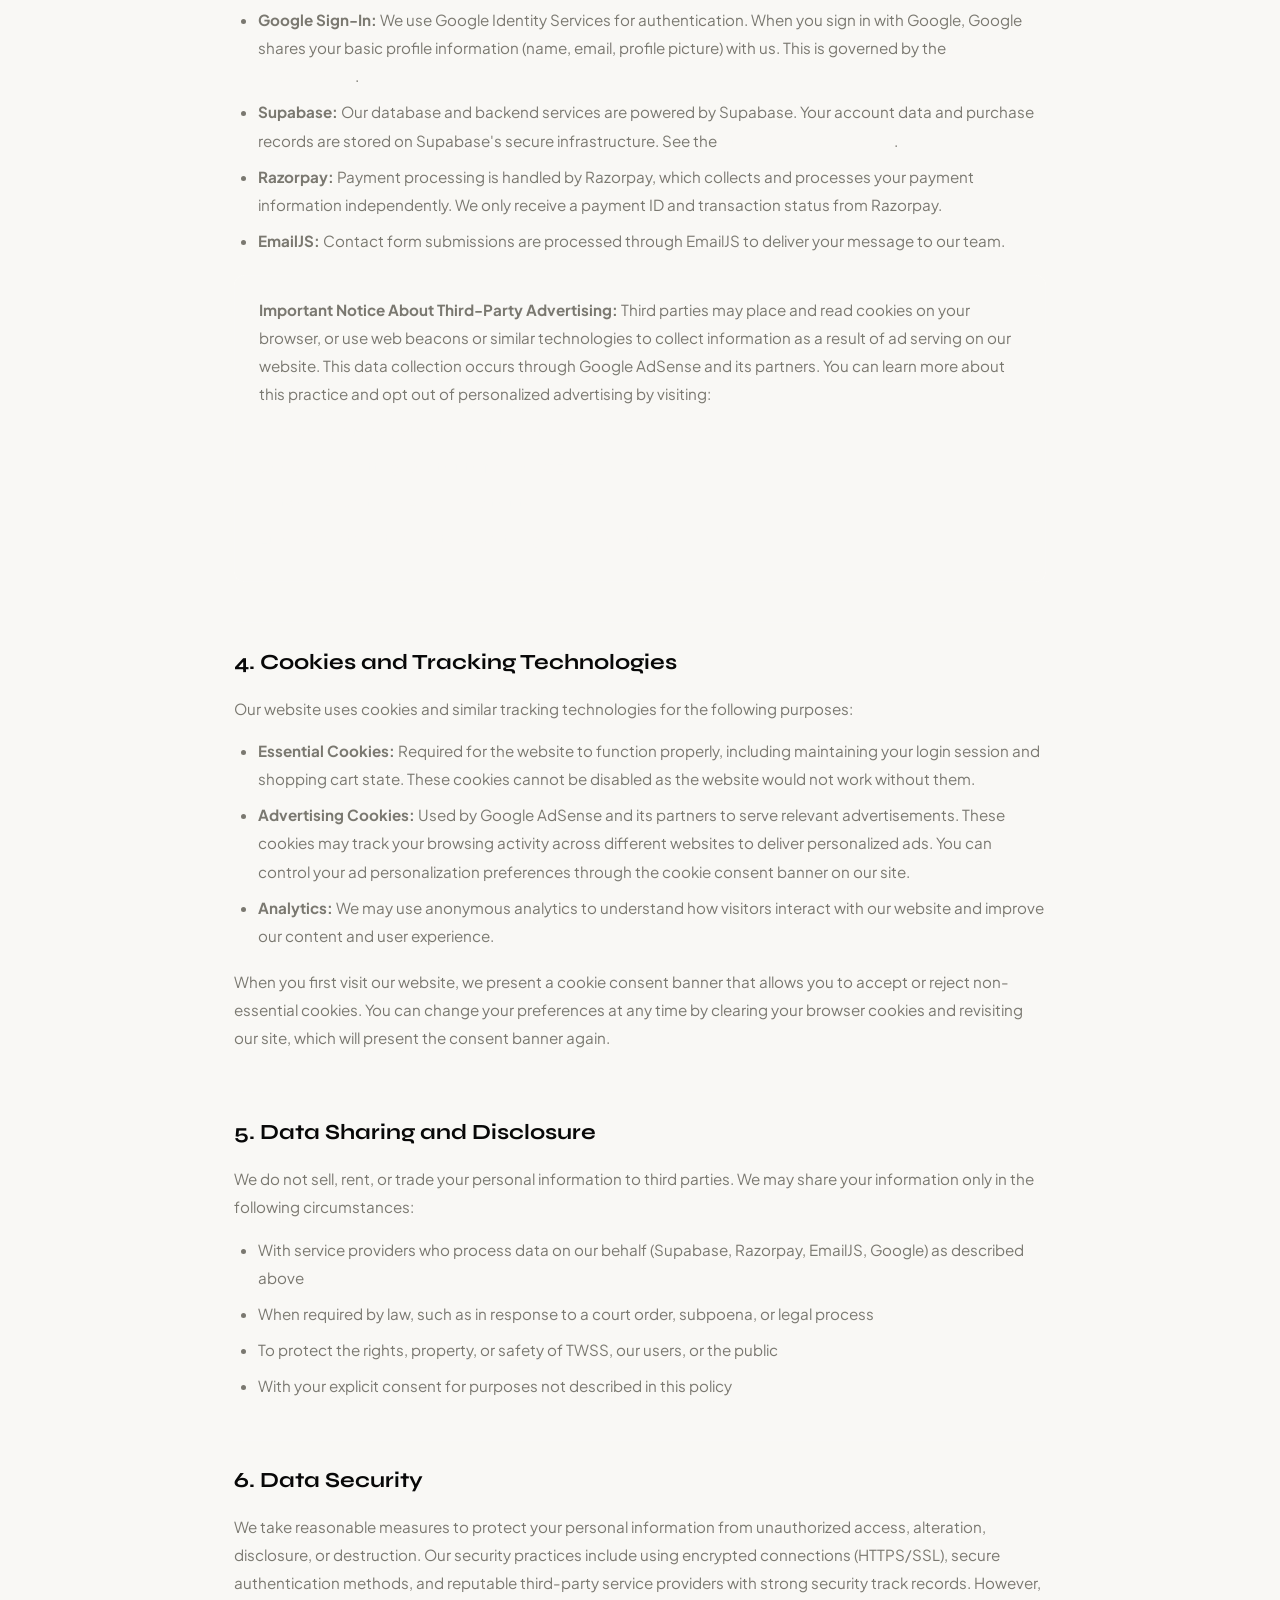
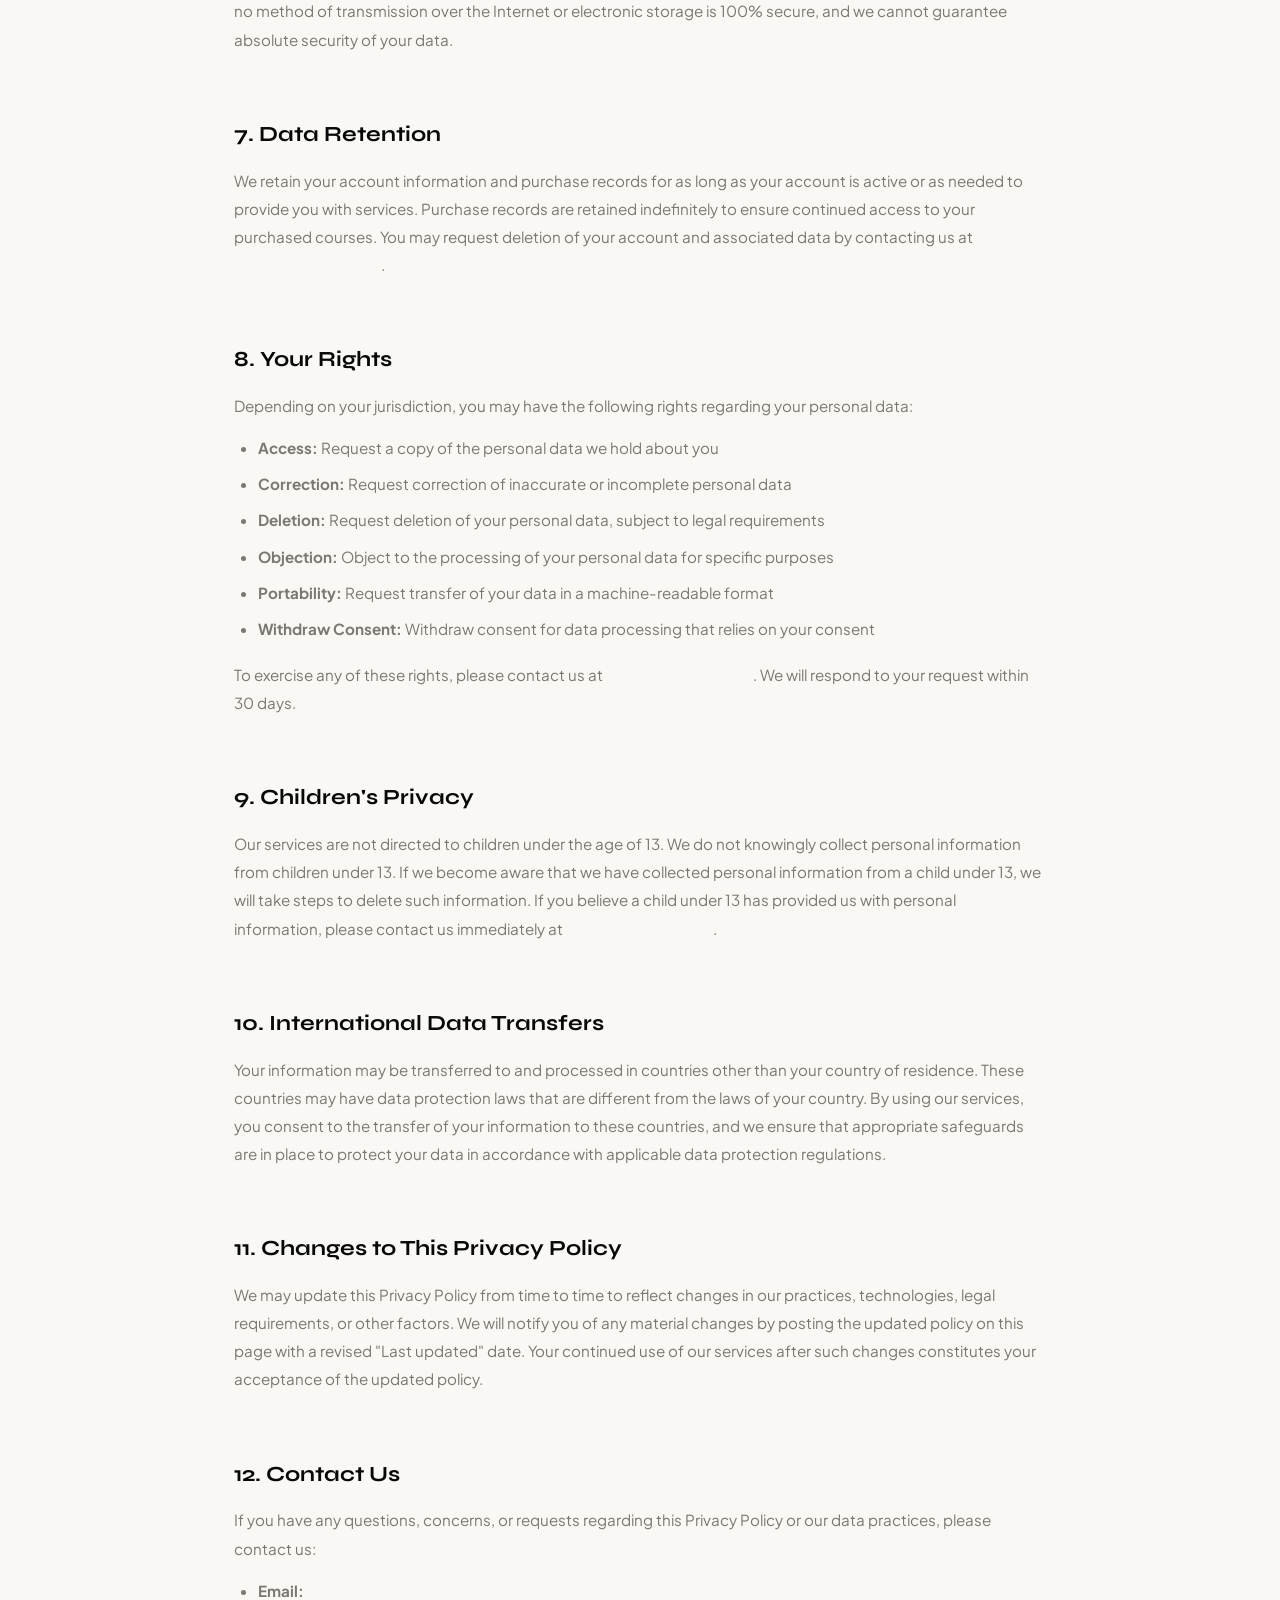
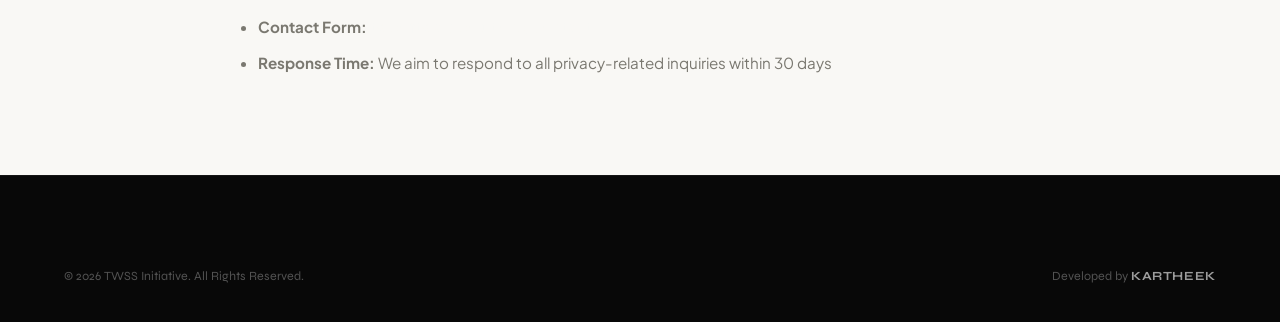
<file: privacy.html>
<!DOCTYPE html>
<html lang="en">
<head>
    <meta charset="UTF-8">
    <meta name="viewport" content="width=device-width, initial-scale=1.0">
    <title>Privacy Policy | TWSS - Technical Work for Software & Solutions</title>
    <meta name="description" content="TWSS Privacy Policy. Learn how we collect, use, and protect your personal data when you use our services.">
    <meta http-equiv="X-Content-Type-Options" content="nosniff">
    <meta http-equiv="X-Frame-Options" content="DENY">
    <meta name="referrer" content="strict-origin-when-cross-origin">
    <meta name="google-adsense-account" content="ca-pub-6380673568600014">
    <meta name="robots" content="noindex">

    <link rel="preconnect" href="https://fonts.googleapis.com">
    <link rel="preconnect" href="https://fonts.gstatic.com" crossorigin>
    <link href="https://fonts.googleapis.com/css2?family=Cormorant+Garamond:ital,wght@0,300;0,400;0,600;1,300;1,400&family=Syne:wght@400;600;700;800&family=Plus+Jakarta+Sans:wght@300;400;600;800&display=swap" rel="stylesheet">
    <link rel="stylesheet" href="https://cdnjs.cloudflare.com/ajax/libs/font-awesome/6.4.0/css/all.min.css">
    <link rel="icon" type="image/x-icon" href="https://admin.speedexam.net/logo/dc3e4eab-a58d-4730-91c3-9ec209773c04.png">

    <link rel="stylesheet" href="css/style.css">
    <style>
        .privacy-page {
            max-width: 860px;
            margin: 0 auto;
            padding: 120px 24px 80px;
            color: var(--mid);
            line-height: 1.85;
        }
        .privacy-page h1 {
            font-family: 'Syne', sans-serif;
            font-size: 2.4rem;
            font-weight: 800;
            color: var(--ink);
            margin-bottom: 8px;
        }
        .privacy-page .last-updated {
            font-size: 0.85rem;
            color: var(--mid);
            margin-bottom: 40px;
        }
        .privacy-page h2 {
            font-family: 'Syne', sans-serif;
            font-size: 1.35rem;
            font-weight: 700;
            color: var(--ink);
            margin: 40px 0 12px;
            padding-top: 20px;
            border-top: 1px solid rgba(255,255,255,0.06);
        }
        .privacy-page h2:first-of-type {
            border-top: none;
            margin-top: 0;
        }
        .privacy-page p, .privacy-page li {
            font-family: 'Plus Jakarta Sans', sans-serif;
            font-size: 0.95rem;
            margin-bottom: 14px;
        }
        .privacy-page ul {
            margin: 10px 0 18px 24px;
        }
        .privacy-page ul li {
            margin-bottom: 8px;
        }
        .privacy-page a {
            color: var(--paper);
            text-decoration: underline;
        }
        .privacy-page a:hover {
            color: #fff;
        }
        .privacy-page .highlight-box {
            background: rgba(255,255,255,0.03);
            border: 1px solid rgba(255,255,255,0.08);
            border-radius: 10px;
            padding: 20px 24px;
            margin: 20px 0;
        }
        .privacy-page .highlight-box p {
            margin-bottom: 8px;
        }
    </style>
</head>
<body>

<!-- Custom Cursor -->
<div id="cur-dot"></div>
<div id="cur-ring"></div>

<!-- ═══════════════════════ HEADER ═══════════════════════ -->
<header class="header solid" id="header">
    <div class="header-inner">
        <a href="index.html" class="logo h-target">
            <i class="fas fa-cube"></i> TWSS
        </a>
        <nav class="nav-menu">
            <a href="index.html" class="h-target">Home</a>
            <a href="courses.html" class="h-target">Courses</a>
            <a href="about.html" class="h-target">About</a>
            <a href="contact.html" class="h-target">Contact</a>
        </nav>
        <div style="display:flex; gap:12px; align-items:center;">
            <a href="courses.html" class="auth-btn solid-btn h-target">Get Started</a>
            <button class="mobile-menu-btn" onclick="toggleMobileMenu()">
                <span></span><span></span><span></span>
            </button>
        </div>
    </div>
</header>

<!-- ═══════════════════════ PRIVACY CONTENT ═══════════════════════ -->
<main class="privacy-page">
    <h1>Privacy <em>Policy</em></h1>
    <p class="last-updated">Last updated: June 12, 2026</p>

    <p>At TWSS (Technical Work for Software & Solutions), accessible at <a href="https://tw.software.solutions">tw.software.solutions</a>, we are committed to protecting your privacy and being transparent about how we collect, use, and share your personal information. This Privacy Policy explains our practices regarding data collection and processing when you use our website and services.</p>

    <h2>1. Information We Collect</h2>
    <p>We collect information in the following ways when you interact with our services:</p>
    <ul>
        <li><strong>Account Information:</strong> When you sign up or log in, we collect your email address, name, and profile picture (if provided via Google Sign-In). This data is stored securely in our database powered by Supabase.</li>
        <li><strong>Purchase Information:</strong> When you buy a course, we record your email address, the purchased content, payment ID, and amount paid. This is necessary to provide you with access to your purchased courses and for transaction verification.</li>
        <li><strong>Payment Data:</strong> Payment processing is handled by Razorpay. We do not store your credit card number, debit card number, UPI ID, or bank account details. Razorpay processes all financial transactions securely in compliance with PCI-DSS standards. For more information, please review the <a href="https://razorpay.com/privacy/" target="_blank" rel="noopener">Razorpay Privacy Policy</a>.</li>
        <li><strong>Contact Form Data:</strong> When you submit our contact form, your name, email address, subject, and message content are processed through EmailJS to deliver your inquiry to our support team.</li>
        <li><strong>Usage Data:</strong> We may collect anonymous usage data such as pages visited, time spent on pages, and general interaction patterns to improve our services and user experience.</li>
    </ul>

    <h2>2. How We Use Your Information</h2>
    <p>We use the information we collect for the following purposes:</p>
    <ul>
        <li>To provide, maintain, and improve our educational services and course delivery platform</li>
        <li>To process your purchases and grant access to purchased course content</li>
        <li>To authenticate your identity and secure your account</li>
        <li>To respond to your inquiries and provide customer support</li>
        <li>To send you transactional communications related to your purchases or account</li>
        <li>To detect, prevent, and address fraud, security issues, and technical problems</li>
        <li>To comply with legal obligations and enforce our terms of service</li>
    </ul>

    <h2>3. Third-Party Services</h2>
    <p>We use the following third-party services that may collect information about you:</p>
    <ul>
        <li><strong>Google AdSense:</strong> We display advertisements through Google AdSense. Google may use cookies, web beacons, and similar technologies to serve ads based on your prior visits to our website or other websites. Google's use of advertising cookies enables it and its partners to serve ads based on your visit to our site and/or other sites on the Internet. You may opt out of personalized advertising by visiting <a href="https://www.google.com/settings/ads" target="_blank" rel="noopener">Google Ads Settings</a>. For more information about how Google uses data when you use our partners' sites or apps, please visit <a href="https://policies.google.com/technologies/partner-sites" target="_blank" rel="noopener">How Google uses data when you use our partners' sites or apps</a>.</li>
        <li><strong>Google Sign-In:</strong> We use Google Identity Services for authentication. When you sign in with Google, Google shares your basic profile information (name, email, profile picture) with us. This is governed by the <a href="https://policies.google.com/privacy" target="_blank" rel="noopener">Google Privacy Policy</a>.</li>
        <li><strong>Supabase:</strong> Our database and backend services are powered by Supabase. Your account data and purchase records are stored on Supabase's secure infrastructure. See the <a href="https://supabase.com/privacy" target="_blank" rel="noopener">Supabase Privacy Policy</a>.</li>
        <li><strong>Razorpay:</strong> Payment processing is handled by Razorpay, which collects and processes your payment information independently. We only receive a payment ID and transaction status from Razorpay.</li>
        <li><strong>EmailJS:</strong> Contact form submissions are processed through EmailJS to deliver your message to our team.</li>
    </ul>

    <div class="highlight-box">
        <p><strong>Important Notice About Third-Party Advertising:</strong> Third parties may place and read cookies on your browser, or use web beacons or similar technologies to collect information as a result of ad serving on our website. This data collection occurs through Google AdSense and its partners. You can learn more about this practice and opt out of personalized advertising by visiting:</p>
        <p><a href="https://policies.google.com/technologies/partner-sites" target="_blank" rel="noopener">How Google uses data when you use our partners' sites or apps</a></p>
        <p><a href="https://adssettings.google.com/" target="_blank" rel="noopener">Google Ads Settings (opt out of personalized ads)</a></p>
        <p><a href="https://www.networkadvertising.org/choices/" target="_blank" rel="noopener">Network Advertising Alliance (opt out)</a></p>
        <p><a href="https://www.youronlinechoices.eu/" target="_blank" rel="noopener">European Interactive Digital Advertising Alliance (opt out)</a></p>
    </div>

    <h2>4. Cookies and Tracking Technologies</h2>
    <p>Our website uses cookies and similar tracking technologies for the following purposes:</p>
    <ul>
        <li><strong>Essential Cookies:</strong> Required for the website to function properly, including maintaining your login session and shopping cart state. These cookies cannot be disabled as the website would not work without them.</li>
        <li><strong>Advertising Cookies:</strong> Used by Google AdSense and its partners to serve relevant advertisements. These cookies may track your browsing activity across different websites to deliver personalized ads. You can control your ad personalization preferences through the cookie consent banner on our site.</li>
        <li><strong>Analytics:</strong> We may use anonymous analytics to understand how visitors interact with our website and improve our content and user experience.</li>
    </ul>
    <p>When you first visit our website, we present a cookie consent banner that allows you to accept or reject non-essential cookies. You can change your preferences at any time by clearing your browser cookies and revisiting our site, which will present the consent banner again.</p>

    <h2>5. Data Sharing and Disclosure</h2>
    <p>We do not sell, rent, or trade your personal information to third parties. We may share your information only in the following circumstances:</p>
    <ul>
        <li>With service providers who process data on our behalf (Supabase, Razorpay, EmailJS, Google) as described above</li>
        <li>When required by law, such as in response to a court order, subpoena, or legal process</li>
        <li>To protect the rights, property, or safety of TWSS, our users, or the public</li>
        <li>With your explicit consent for purposes not described in this policy</li>
    </ul>

    <h2>6. Data Security</h2>
    <p>We take reasonable measures to protect your personal information from unauthorized access, alteration, disclosure, or destruction. Our security practices include using encrypted connections (HTTPS/SSL), secure authentication methods, and reputable third-party service providers with strong security track records. However, no method of transmission over the Internet or electronic storage is 100% secure, and we cannot guarantee absolute security of your data.</p>

    <h2>7. Data Retention</h2>
    <p>We retain your account information and purchase records for as long as your account is active or as needed to provide you with services. Purchase records are retained indefinitely to ensure continued access to your purchased courses. You may request deletion of your account and associated data by contacting us at <a href="mailto:support@twss.shop">support@twss.shop</a>.</p>

    <h2>8. Your Rights</h2>
    <p>Depending on your jurisdiction, you may have the following rights regarding your personal data:</p>
    <ul>
        <li><strong>Access:</strong> Request a copy of the personal data we hold about you</li>
        <li><strong>Correction:</strong> Request correction of inaccurate or incomplete personal data</li>
        <li><strong>Deletion:</strong> Request deletion of your personal data, subject to legal requirements</li>
        <li><strong>Objection:</strong> Object to the processing of your personal data for specific purposes</li>
        <li><strong>Portability:</strong> Request transfer of your data in a machine-readable format</li>
        <li><strong>Withdraw Consent:</strong> Withdraw consent for data processing that relies on your consent</li>
    </ul>
    <p>To exercise any of these rights, please contact us at <a href="mailto:support@twss.shop">support@twss.shop</a>. We will respond to your request within 30 days.</p>

    <h2>9. Children's Privacy</h2>
    <p>Our services are not directed to children under the age of 13. We do not knowingly collect personal information from children under 13. If we become aware that we have collected personal information from a child under 13, we will take steps to delete such information. If you believe a child under 13 has provided us with personal information, please contact us immediately at <a href="mailto:support@twss.shop">support@twss.shop</a>.</p>

    <h2>10. International Data Transfers</h2>
    <p>Your information may be transferred to and processed in countries other than your country of residence. These countries may have data protection laws that are different from the laws of your country. By using our services, you consent to the transfer of your information to these countries, and we ensure that appropriate safeguards are in place to protect your data in accordance with applicable data protection regulations.</p>

    <h2>11. Changes to This Privacy Policy</h2>
    <p>We may update this Privacy Policy from time to time to reflect changes in our practices, technologies, legal requirements, or other factors. We will notify you of any material changes by posting the updated policy on this page with a revised "Last updated" date. Your continued use of our services after such changes constitutes your acceptance of the updated policy.</p>

    <h2>12. Contact Us</h2>
    <p>If you have any questions, concerns, or requests regarding this Privacy Policy or our data practices, please contact us:</p>
    <ul>
        <li><strong>Email:</strong> <a href="mailto:support@twss.shop">support@twss.shop</a></li>
        <li><strong>Contact Form:</strong> <a href="contact.html">tw.software.solutions/contact</a></li>
        <li><strong>Response Time:</strong> We aim to respond to all privacy-related inquiries within 30 days</li>
    </ul>
</main>

<!-- ═══════════════════════ FOOTER ═══════════════════════ -->
<footer class="footer" data-ad="none">
    <div class="footer-inner">
        <div class="footer-bottom" style="border:none; padding-top:0;">
            <span>&copy; 2026 TWSS Initiative. All Rights Reserved.</span>
            <span>Developed by <a href="https://twss.netlify.app/portfolio" target="_blank" style="color:rgba(255,255,255,0.6);font-weight:700;letter-spacing:0.05em;">KARTHEEK</a></span>
        </div>
    </div>
</footer>

<script src="js/app.js?v=20260612"></script>
</body>
</html>
</file>
<file: css/style.css>
/* ═══════════════════════════════════════════
   TWSS Design System — Luxury Monochrome
   ═══════════════════════════════════════════ */
:root {
    --ink:       #080808;
    --paper:     #f9f8f5;
    --mid:       #7a7870;
    --faint:     #e8e6e0;
    --line:      rgba(8,8,8,0.10);
    --glass:     rgba(249,248,245,0.82);
    --ff-disp:   'Cormorant Garamond', Georgia, serif;
    --ff-ui:     'Syne', sans-serif;
    --ff-body:   'Plus Jakarta Sans', sans-serif;
    --ease-out:  cubic-bezier(0.16, 1, 0.3, 1);
    --ease-in:   cubic-bezier(0.7, 0, 0.84, 0);
}

*, *::before, *::after { margin:0; padding:0; box-sizing:border-box; }
html { scroll-behavior: smooth; font-size: 16px; }

body {
    font-family: var(--ff-ui);
    background: var(--paper);
    color: var(--ink);
    overflow-x: hidden;
    line-height: 1.6;
    cursor: none;
}

/* ── CUSTOM CURSOR ── */
#cur-dot, #cur-ring {
    position: fixed;
    pointer-events: none;
    z-index: 99999;
    border-radius: 50%;
    transform: translate(-50%, -50%);
    will-change: left, top;
}
#cur-dot {
    width: 6px; height: 6px;
    background: var(--ink);
    transition: transform 0.15s var(--ease-out), background 0.2s, opacity 0.2s;
}
#cur-ring {
    width: 32px; height: 32px;
    border: 1.5px solid var(--ink);
    opacity: 0.5;
    transition: width 0.35s var(--ease-out), height 0.35s var(--ease-out), opacity 0.2s, border-color 0.2s;
}
body.cursor-hover #cur-dot  { transform: translate(-50%,-50%) scale(3); opacity:0.15; }
body.cursor-hover #cur-ring { width:52px; height:52px; opacity:1; }
body.cursor-click #cur-dot  { transform: translate(-50%,-50%) scale(0.4); }

/* ── NOISE GRAIN ── */
body::after {
    content:'';
    position:fixed; inset:0;
    background-image: url("data:image/svg+xml,%3Csvg xmlns='http://www.w3.org/2000/svg' width='300' height='300'%3E%3Cfilter id='n'%3E%3CfeTurbulence type='fractalNoise' baseFrequency='0.75' numOctaves='4' stitchTiles='stitch'/%3E%3C/filter%3E%3Crect width='300' height='300' filter='url(%23n)' opacity='0.03'/%3E%3C/svg%3E");
    pointer-events:none; z-index:9900;
}

/* ── HEADER ── */
.header {
    position: fixed; top:0; left:0; right:0;
    z-index: 1000;
    padding: 0 5%;
    height: 72px;
    display: flex; align-items:center;
    background: transparent;
    transition: background 0.5s, box-shadow 0.5s;
}
.header.solid {
    background: var(--glass);
    backdrop-filter: blur(20px) saturate(1.4);
    box-shadow: 0 1px 0 var(--line);
}
.header-inner {
    width:100%; max-width:1400px; margin:0 auto;
    display:flex; align-items:center; justify-content:space-between;
}
.logo {
    font-family: var(--ff-ui);
    font-weight: 800;
    font-size: 1.25rem;
    letter-spacing: 0.12em;
    color: var(--ink);
    text-decoration: none;
    display: flex; align-items:center; gap:10px;
}
.logo i { font-size:1rem; }

.nav-menu { display:flex; gap:2.5rem; }
.nav-menu a, .dropbtn {
    font-family: var(--ff-ui);
    font-size: 0.78rem;
    font-weight: 600;
    letter-spacing: 0.12em;
    text-transform: uppercase;
    color: var(--mid);
    text-decoration: none;
    background: none; border:none;
    transition: color 0.2s;
    cursor: none;
}
.nav-menu a:hover, .dropbtn:hover,
.nav-menu a.active { color: var(--ink); }

.dropdown { position:relative; }
.dropdown-content {
    display:none; position:absolute;
    top: calc(100% + 14px); left:-20px;
    background: var(--paper);
    border: 1px solid var(--faint);
    border-radius: 4px;
    min-width: 190px;
    padding: 8px 0;
    box-shadow: 0 16px 40px rgba(0,0,0,0.10);
    animation: fadeUp 0.2s var(--ease-out);
}
.dropdown:hover .dropdown-content { display:block; }
.dropdown-content a {
    display:block; padding:10px 22px;
    font-size:0.78rem; letter-spacing:0.08em;
    color: var(--mid);
    text-transform: uppercase;
    transition: color 0.2s, padding-left 0.2s;
}
.dropdown-content a:hover { color: var(--ink); padding-left:28px; }

.auth-buttons { display:flex; gap:12px; align-items:center; }
.auth-btn {
    font-family: var(--ff-ui);
    font-size: 0.75rem;
    font-weight: 700;
    letter-spacing: 0.12em;
    text-transform: uppercase;
    text-decoration: none;
    padding: 10px 22px;
    border-radius: 2px;
    transition: all 0.25s;
    cursor: none;
    display: inline-flex; align-items:center; gap:6px;
}
.auth-btn.ghost {
    color: var(--ink);
    border: 1.5px solid var(--faint);
    background: transparent;
}
.auth-btn.ghost:hover { border-color: var(--ink); background: var(--paper); }
.auth-btn.solid-btn {
    color: var(--paper);
    background: var(--ink);
    border: 1.5px solid var(--ink);
}
.auth-btn.solid-btn:hover { background: #333; }

/* ── PROFILE ── */
.profile-section { display:flex; align-items:center; gap:10px; position:relative; }
.profile-btn {
    display:flex; align-items:center; gap:10px;
    padding:8px 14px; border-radius:3px;
    cursor:none; transition:background 0.2s;
}
.profile-btn:hover { background: var(--faint); }
.profile-icon {
    width:34px; height:34px; border-radius:50%;
    background: var(--faint); overflow:hidden;
    display:flex; align-items:center; justify-content:center;
    font-size:0.85rem; color:var(--mid);
}
.profile-icon img { width:100%; height:100%; object-fit:cover; }
#profileName { font-weight:700; font-size:0.82rem; letter-spacing:0.05em; }
.profile-menu {
    display:none; position:absolute;
    top:calc(100% + 10px); right:0;
    background:var(--paper);
    border:1px solid var(--faint);
    border-radius:4px; padding:16px;
    min-width:220px;
    box-shadow:0 16px 40px rgba(0,0,0,0.10);
    animation: fadeUp 0.2s var(--ease-out);
    z-index:1002;
}
.profile-menu.active { display:block; }
.profile-menu-info { padding-bottom:12px; margin-bottom:12px; border-bottom:1px solid var(--faint); }
.profile-menu-info .pname { font-weight:700; font-size:0.9rem; margin-bottom:2px; }
.profile-menu-info .pemail { font-size:0.78rem; color:var(--mid); }
.profile-menu-link {
    display:flex; align-items:center; gap:10px;
    padding:10px 0; color:var(--mid); text-decoration:none;
    font-size:0.82rem; transition:color 0.2s;
}
.profile-menu-link:hover { color:var(--ink); }
.logout-btn {
    width:100%; padding:10px 14px; margin-top:8px;
    background:var(--ink); color:var(--paper);
    border:none; border-radius:2px;
    font-family:var(--ff-ui); font-size:0.75rem;
    font-weight:700; letter-spacing:0.1em; text-transform:uppercase;
    cursor:none; transition:background 0.2s;
}
.logout-btn:hover { background:#333; }

/* ── HERO ── */
.hero {
    position: relative;
    height: 100vh; min-height: 640px;
    display: flex; align-items:center; justify-content:center;
    overflow: hidden;
    text-align: center;
}
.hero-video {
    position:absolute; inset:0;
    width:100%; height:100%;
    object-fit:cover; z-index:0;
}
.hero-overlay {
    position:absolute; inset:0; z-index:1;
    background: linear-gradient(165deg, rgba(8,8,8,0.55) 0%, rgba(8,8,8,0.75) 60%, rgba(8,8,8,0.92) 100%);
}
.hero-content {
    position:relative; z-index:2;
    max-width:860px; padding:0 24px;
}
.hero-eyebrow {
    font-family: var(--ff-ui);
    font-size: 0.7rem;
    font-weight: 700;
    letter-spacing: 0.3em;
    text-transform: uppercase;
    color: rgba(255,255,255,0.55);
    margin-bottom: 24px;
    animation: fadeSlideUp 0.9s 0.2s var(--ease-out) both;
}
.hero h1 {
    font-family: var(--ff-disp);
    font-weight: 300;
    font-size: clamp(3.2rem, 9vw, 7.5rem);
    line-height: 1.03;
    letter-spacing: -0.02em;
    color: #fff;
    margin-bottom: 28px;
    animation: fadeSlideUp 1s 0.38s var(--ease-out) both;
}
.hero h1 em { font-style: italic; font-weight: 600; }
.hero p {
    font-size: clamp(0.9rem, 1.8vw, 1.1rem);
    color: rgba(255,255,255,0.72);
    max-width: 620px; margin:0 auto 44px;
    font-weight: 400; line-height: 1.75;
    animation: fadeSlideUp 1s 0.52s var(--ease-out) both;
}
.cta-row {
    display:flex; gap:16px; justify-content:center; flex-wrap:wrap;
    animation: fadeSlideUp 1s 0.65s var(--ease-out) both;
}
.cta-btn {
    font-family: var(--ff-ui);
    font-size: 0.75rem; font-weight:700;
    letter-spacing: 0.14em; text-transform: uppercase;
    text-decoration: none;
    display: inline-flex; align-items:center; gap:9px;
    padding: 16px 36px;
    border-radius: 2px;
    transition: all 0.3s var(--ease-out);
    cursor: none;
}
.cta-btn.white {
    background:#fff; color:var(--ink);
    border: 1.5px solid #fff;
}
.cta-btn.white:hover {
    background:transparent; color:#fff;
    transform: translateY(-3px);
    box-shadow: 0 12px 30px rgba(0,0,0,0.3);
}
.cta-btn.outline {
    background:transparent; color:#fff;
    border: 1.5px solid rgba(255,255,255,0.45);
}
.cta-btn.outline:hover {
    border-color:#fff;
    transform: translateY(-3px);
    box-shadow: 0 12px 30px rgba(0,0,0,0.3);
}
.cta-btn.outline-light {
    background:transparent; color:rgba(255,255,255,0.7);
    border: 1.5px solid rgba(255,255,255,0.3);
}
.cta-btn.outline-light:hover {
    border-color:#fff; color:#fff;
    transform: translateY(-3px);
}
.cta-btn.dark {
    background:var(--ink); color:var(--paper);
    border: 1.5px solid var(--ink);
}
.cta-btn.dark:hover {
    background:#333;
    transform: translateY(-3px);
    box-shadow: 0 12px 30px rgba(0,0,0,0.15);
}
.hero-scroll-hint {
    position:absolute; bottom:32px; left:50%;
    transform:translateX(-50%);
    z-index:2;
    display:flex; flex-direction:column; align-items:center; gap:6px;
    animation: fadeSlideUp 1s 1.1s var(--ease-out) both;
}
.hero-scroll-hint span {
    font-size:0.6rem; letter-spacing:0.2em;
    text-transform:uppercase; color:rgba(255,255,255,0.4);
}
.scroll-bar {
    width:1px; height:44px;
    background:rgba(255,255,255,0.18);
    overflow:hidden; position:relative;
}
.scroll-bar::after {
    content:''; position:absolute;
    top:-100%; left:0; width:100%; height:100%;
    background:#fff;
    animation: scrollDrop 1.5s ease-in-out infinite;
}
@keyframes scrollDrop {
    from { top:-100%; } to { top:100%; }
}

/* ── ABOUT SECTION ── */
.about {
    position:relative; overflow:hidden;
    min-height:620px;
    display:flex; align-items:center;
}
.about-video-bg {
    position:absolute; inset:0;
    width:100%; height:100%;
    object-fit:cover; z-index:0;
}
.about-video-fallback {
    position:absolute; inset:0; z-index:0;
    background: linear-gradient(135deg, #0f0f0f 0%, #1e1e1e 50%, #111 100%);
}
.about-overlay {
    position:absolute; inset:0; z-index:1;
    background: linear-gradient(to right, rgba(8,8,8,0.92) 35%, rgba(8,8,8,0.60) 100%);
}
.about-inner {
    position:relative; z-index:2;
    max-width:1100px; margin:0 auto;
    padding:110px 5%;
    display:grid; grid-template-columns:1fr 1fr; gap:80px;
    align-items:center;
}
.about-label {
    font-size:0.68rem; font-weight:700;
    letter-spacing:0.25em; text-transform:uppercase;
    color:rgba(255,255,255,0.35);
    margin-bottom:18px;
}
.about h2 {
    font-family: var(--ff-disp);
    font-size: clamp(2.5rem, 5vw, 4rem);
    font-weight:300; line-height:1.1;
    color:#fff; letter-spacing:-0.02em;
    margin-bottom:32px;
}
.about h2 em { font-style:italic; font-weight:600; }
.about-body p {
    font-size:0.95rem; color:rgba(255,255,255,0.65);
    line-height:1.85; margin-bottom:20px;
}
.about-body p:last-child { margin-bottom:0; }
.about-stats {
    display:grid; grid-template-columns:1fr 1fr;
    gap:2px; background:rgba(255,255,255,0.06);
    border:1px solid rgba(255,255,255,0.08);
}
.about-stat {
    padding:36px 30px;
    background:rgba(8,8,8,0.5);
    backdrop-filter:blur(12px);
    border:1px solid rgba(255,255,255,0.06);
    transition:background 0.3s;
}
.about-stat:hover { background:rgba(255,255,255,0.05); }
.about-stat-num {
    font-family:var(--ff-disp); font-size:3rem;
    font-weight:600; color:#fff; line-height:1;
    margin-bottom:8px;
}
.about-stat-lbl {
    font-size:0.72rem; font-weight:700;
    letter-spacing:0.12em; text-transform:uppercase;
    color:rgba(255,255,255,0.4);
}

/* ── FEATURED COURSES BENTO GRID ── */
.featured-courses {
    padding:110px 5%;
    background:var(--paper);
}
.featured-inner { max-width:1200px; margin:0 auto; }
.courses-bento-grid {
    display:grid;
    grid-template-columns:repeat(3, 1fr);
    gap:2px; background:var(--faint);
    border:1px solid var(--faint);
}
.bento-card {
    background:var(--paper);
    padding:44px 36px;
    text-decoration:none; color:var(--ink);
    position:relative; overflow:hidden;
    transition:all 0.4s var(--ease-out);
}
.bento-card::after {
    content:''; position:absolute; inset:0;
    background:var(--ink);
    transform:translateY(100%);
    transition:transform 0.5s var(--ease-out);
    z-index:0;
}
.bento-card:hover::after { transform:translateY(0); }
.bento-card > * { position:relative; z-index:1; }
.bento-card:hover .bento-icon,
.bento-card:hover h3,
.bento-card:hover p { color:#fff; }
.bento-icon {
    font-size:1.6rem; color:var(--ink);
    margin-bottom:20px; transition:color 0.3s;
}
.bento-card h3 {
    font-family:var(--ff-ui); font-weight:700;
    font-size:1.05rem; letter-spacing:0.02em;
    margin-bottom:10px; transition:color 0.3s;
}
.bento-card p {
    font-size:0.85rem; color:var(--mid);
    line-height:1.7; transition:color 0.3s;
}
.bento-tag {
    display:inline-block; margin-top:16px;
    padding:4px 12px; border-radius:2px;
    font-size:0.65rem; font-weight:700;
    letter-spacing:0.12em; text-transform:uppercase;
    background:var(--faint); color:var(--ink);
    transition:all 0.3s;
}
.bento-card:hover .bento-tag { background:rgba(255,255,255,0.15); color:#fff; }
.cta-center { text-align:center; margin-top:50px; }

/* ── PARTNERS ── */
.partners {
    padding:72px 0;
    background:var(--paper);
    border-top:1px solid var(--faint);
    border-bottom:1px solid var(--faint);
    overflow:hidden;
}
.partners-label {
    text-align:center;
    font-size:0.68rem; font-weight:700;
    letter-spacing:0.25em; text-transform:uppercase;
    color:var(--mid); margin-bottom:36px;
}
.marquee-track {
    display:flex; gap:0;
    animation: ticker 30s linear infinite;
    width:max-content;
}
.marquee-track:hover { animation-play-state:paused; }
.m-item {
    display:flex; align-items:center; justify-content:center;
    padding:18px 50px;
    border-right:1px solid var(--faint);
    white-space:nowrap; flex-shrink:0;
}
.m-item h3 {
    font-family:var(--ff-ui); font-weight:800;
    font-size:0.9rem; letter-spacing:0.15em;
    color:var(--mid); text-transform:uppercase;
    transition:color 0.3s;
}
.m-item:hover h3 { color:var(--ink); }
@keyframes ticker {
    from { transform:translateX(0); }
    to   { transform:translateX(-50%); }
}

/* ── SERVICES ── */
.services {
    padding:110px 5%;
    background:var(--paper);
}
.services-inner { max-width:1200px; margin:0 auto; }
.section-header { margin-bottom:64px; }
.section-kicker {
    font-size:0.68rem; font-weight:700;
    letter-spacing:0.25em; text-transform:uppercase;
    color:var(--mid); margin-bottom:16px;
}
.section-title {
    font-family:var(--ff-disp);
    font-size:clamp(2.2rem,5vw,3.8rem);
    font-weight:300; letter-spacing:-0.02em;
    line-height:1.1;
}
.section-title em { font-style:italic; font-weight:600; }
.section-sub {
    margin-top:14px; max-width:480px;
    font-size:0.9rem; color:var(--mid); line-height:1.75;
}
.services-grid {
    display:grid;
    grid-template-columns:repeat(auto-fit, minmax(280px,1fr));
    gap:2px; background:var(--faint);
    border:1px solid var(--faint);
}
.s-card {
    background:var(--paper);
    padding:50px 40px;
    cursor:none;
    position:relative; overflow:hidden;
    transition:background 0.4s;
    text-decoration:none; color:var(--ink);
    display:block;
}
.s-card::after {
    content:'';
    position:absolute; inset:0;
    background:var(--ink);
    transform:translateY(100%);
    transition:transform 0.5s var(--ease-out);
    z-index:0;
}
.s-card:hover::after { transform:translateY(0); }
.s-card > * { position:relative; z-index:1; }
.s-card:hover .s-icon,
.s-card:hover .s-title,
.s-card:hover .s-desc,
.s-card:hover .s-arrow { color:#fff; }
.s-card:hover .s-icon-wrap { background:rgba(255,255,255,0.1); }
.s-icon-wrap {
    width:56px; height:56px; border-radius:2px;
    background:var(--faint);
    display:flex; align-items:center; justify-content:center;
    margin-bottom:28px;
    transition:background 0.3s;
}
.s-icon { font-size:1.4rem; color:var(--ink); transition:color 0.3s; }
.s-title {
    font-family:var(--ff-ui); font-weight:700;
    font-size:1.05rem; letter-spacing:0.02em;
    margin-bottom:14px;
    transition:color 0.3s;
}
.s-desc {
    font-size:0.85rem; color:var(--mid);
    line-height:1.75; margin-bottom:28px;
    transition:color 0.3s;
}
.s-arrow {
    font-size:0.7rem; font-weight:700;
    letter-spacing:0.15em; text-transform:uppercase;
    color:var(--ink); transition:color 0.3s;
}
.s-arrow i { margin-left:6px; transition:transform 0.3s; }
.s-card:hover .s-arrow i { transform:translateX(5px); }

/* ── SHOWCASE SECTION ── */
.showcase-section {
    padding:110px 5%;
    background:var(--ink);
}
.showcase-inner {
    max-width:900px; margin:0 auto;
    text-align:center;
}
.showcase-inner h2 {
    font-family:var(--ff-disp);
    font-size:clamp(2.5rem,5vw,4rem);
    font-weight:300; color:#fff;
    letter-spacing:-0.02em;
    margin-bottom:20px;
}
.showcase-inner h2 em { font-style:italic; font-weight:600; }
.showcase-inner p {
    font-size:1rem; color:rgba(255,255,255,0.55);
    line-height:1.75; max-width:600px; margin:0 auto 36px;
}

/* ── FOOTER ── */
.footer {
    background:var(--ink); color:var(--paper);
    padding:90px 5% 36px;
    border-top:1px solid rgba(255,255,255,0.05);
}
.footer-inner { max-width:1200px; margin:0 auto; }
.footer-top {
    display:grid;
    grid-template-columns:2fr 1fr 1fr 1fr;
    gap:60px; margin-bottom:72px;
}
.footer-brand .footer-logo {
    font-family:var(--ff-ui); font-weight:800;
    font-size:1.4rem; letter-spacing:0.12em;
    color:#fff; margin-bottom:18px;
    display:flex; align-items:center;
}
.footer-brand p { font-size:0.85rem; color:rgba(255,255,255,0.4); line-height:1.8; max-width:280px; }
.footer-socials { display:flex; gap:12px; margin-top:24px; }
.footer-socials a {
    width:38px; height:38px; border-radius:2px;
    border:1px solid rgba(255,255,255,0.1);
    display:flex; align-items:center; justify-content:center;
    color:rgba(255,255,255,0.5); font-size:0.85rem;
    text-decoration:none; transition:all 0.25s; cursor:none;
}
.footer-socials a:hover { background:#fff; color:var(--ink); border-color:#fff; }
.footer-col h4 {
    font-size:0.7rem; font-weight:700;
    letter-spacing:0.2em; text-transform:uppercase;
    color:rgba(255,255,255,0.3); margin-bottom:22px;
}
.footer-col a {
    display:block; color:rgba(255,255,255,0.55);
    text-decoration:none; font-size:0.88rem;
    margin-bottom:12px; transition:color 0.2s, padding-left 0.2s;
    cursor:none;
}
.footer-col a:hover { color:#fff; padding-left:4px; }
.footer-bottom {
    padding-top:28px; border-top:1px solid rgba(255,255,255,0.06);
    display:flex; justify-content:space-between; align-items:center;
    font-size:0.78rem; color:rgba(255,255,255,0.3);
    flex-wrap:wrap; gap:10px;
}
.footer-bottom a { color:rgba(255,255,255,0.4); text-decoration:none; cursor:none; transition:color 0.2s; }
.footer-bottom a:hover { color:#fff; }

/* ── AUTH MODAL ── */
.auth-modal {
    display:none; position:fixed; inset:0;
    background:rgba(8,8,8,0.7);
    backdrop-filter:blur(12px);
    z-index:2000;
    align-items:center; justify-content:center;
}
.auth-modal.active { display:flex; animation:fadeIn 0.25s; }
.auth-box {
    background:var(--paper);
    width:90%; max-width:440px;
    border-radius:4px;
    padding:50px 44px;
    position:relative;
    box-shadow:0 40px 80px rgba(0,0,0,0.25);
    animation:slideUp 0.4s var(--ease-out);
}
.auth-close {
    position:absolute; top:18px; right:22px;
    font-size:1.3rem; color:var(--mid);
    background:none; border:none;
    cursor:none; transition:color 0.2s, transform 0.3s;
}
.auth-close:hover { color:var(--ink); transform:rotate(90deg); }
.auth-box h2 {
    font-family:var(--ff-disp);
    font-size:2rem; font-weight:600;
    letter-spacing:-0.02em;
    margin-bottom:28px; text-align:center;
}
.auth-divider {
    display:flex; align-items:center; gap:14px;
    margin:20px 0;
}
.auth-divider::before, .auth-divider::after {
    content:''; flex:1; height:1px; background:var(--faint);
}
.auth-divider span { font-size:0.7rem; letter-spacing:0.12em; color:var(--mid); text-transform:uppercase; }
.auth-box input {
    width:100%; padding:13px 16px;
    border:1.5px solid var(--faint);
    border-radius:2px; font-family:var(--ff-ui);
    font-size:0.88rem; color:var(--ink);
    background:transparent;
    margin-bottom:12px;
    transition:border-color 0.2s;
}
.auth-box input:focus { outline:none; border-color:var(--ink); }
.auth-box input::placeholder { color:var(--mid); }
.auth-box button[type=button], .auth-box .submit-btn {
    width:100%; padding:14px;
    background:var(--ink); color:var(--paper);
    border:none; border-radius:2px;
    font-family:var(--ff-ui); font-size:0.78rem;
    font-weight:700; letter-spacing:0.14em; text-transform:uppercase;
    cursor:none; transition:background 0.25s;
    margin-top:4px;
}
.auth-box button[type=button]:hover, .auth-box .submit-btn:hover { background:#333; }
.auth-box p { font-size:0.82rem; color:var(--mid); text-align:center; margin-top:18px; }
.auth-box p a { color:var(--ink); text-decoration:none; border-bottom:1px solid var(--faint); transition:border-color 0.2s; cursor:none; }
.auth-box p a:hover { border-color:var(--ink); }
.auth-status { margin-top:12px; padding:10px 14px; border-radius:2px; font-size:0.82rem; display:none; }
.auth-status.success { background:#f0faf4; color:#1a7a3f; border:1px solid #c5e8d2; display:block; }
.auth-status.error   { background:#fef2f2; color:#9a1212; border:1px solid #fdd; display:block; }
.auth-status.info    { background:#f5f5ff; color:#3a3a8a; border:1px solid #ddddf8; display:block; }
.otp-status.success { color:#1a7a3f; }
.otp-status.error   { color:#9a1212; }
#googleSignInButton { display:flex; justify-content:center; }

/* ── MOBILE NAV ── */
.mobile-nav {
    display:none; position:fixed; inset:0;
    background:var(--paper);
    z-index:2000;
    flex-direction:column;
}
.mobile-nav.active { display:flex; }
.mobile-nav-header {
    display:flex; justify-content:space-between; align-items:center;
    padding:20px 5%;
    border-bottom:1px solid var(--faint);
}
.mobile-close {
    font-size:1.5rem; background:none; border:none;
    cursor:none; color:var(--ink);
}
.mobile-nav-links {
    display:flex; flex-direction:column;
    padding:40px 5%;
}
.mobile-nav-links a {
    font-family:var(--ff-ui);
    font-size:1.2rem; font-weight:600;
    letter-spacing:0.08em;
    color:var(--ink); text-decoration:none;
    padding:16px 0;
    border-bottom:1px solid var(--faint);
    transition:padding-left 0.2s;
}
.mobile-nav-links a:hover { padding-left:12px; }

.mobile-menu-btn {
    display:none; flex-direction:column;
    gap:5px; cursor:none; background:none; border:none;
}
.mobile-menu-btn span {
    display:block; width:22px; height:1.5px;
    background:var(--ink); transition:all 0.3s;
}

/* ── SCROLL-REVEAL ── */
.reveal {
    opacity:0; transform:translateY(28px);
    transition:opacity 0.9s var(--ease-out), transform 0.9s var(--ease-out);
}
.reveal.in { opacity:1; transform:translateY(0); }

/* ── CART BUTTON ── */
.cart-btn {
    position:relative; cursor:none; font-size:1.1rem;
    color:var(--ink); padding:8px;
}
.cart-count {
    position:absolute; top:-2px; right:-6px;
    background:var(--ink); color:var(--paper);
    font-size:0.65rem; padding:2px 6px;
    border-radius:50%; font-weight:700;
    font-family:var(--ff-ui);
}

/* ── NOTIFICATIONS ── */
.notif {
    position:fixed; top:24px; right:24px;
    padding:14px 20px;
    border-radius:2px;
    display:flex; align-items:center; gap:10px;
    font-size:0.82rem; font-weight:600;
    box-shadow:0 8px 28px rgba(0,0,0,0.12);
    z-index:9998; max-width:380px;
    animation:slideFromRight 0.35s var(--ease-out);
}
.notif.success { background:#f0faf4; color:#1a7a3f; border:1px solid #c5e8d2; }
.notif.error   { background:#fef2f2; color:#9a1212; border:1px solid #fdd; }
.notif.warning { background:#fffbf0; color:#7a5a00; border:1px solid #f0e0a0; }
.notif.info    { background:#f5f8ff; color:#1a3a7a; border:1px solid #c0d0f0; }

/* ── MODAL BASE ── */
.modal {
    display:none; position:fixed; inset:0;
    background:rgba(8,8,8,0.7);
    backdrop-filter:blur(12px);
    z-index:2000;
    align-items:center; justify-content:center;
}
.modal.active { display:flex; animation:fadeIn 0.25s; }
.modal-box {
    background:var(--paper);
    width:90%; max-width:500px;
    border-radius:4px;
    padding:44px;
    position:relative;
    box-shadow:0 40px 80px rgba(0,0,0,0.25);
    animation:slideUp 0.4s var(--ease-out);
    max-height:90vh; overflow-y:auto;
}
.modal-close {
    position:absolute; top:18px; right:22px;
    font-size:1.3rem; color:var(--mid);
    background:none; border:none;
    cursor:none; transition:color 0.2s;
}
.modal-close:hover { color:var(--ink); }
.modal-box h2 {
    font-family:var(--ff-disp);
    font-size:1.8rem; font-weight:600;
    letter-spacing:-0.02em;
    margin-bottom:24px;
}

/* ── RESPONSIVE ── */
@media (max-width:900px) {
    #cur-dot, #cur-ring { display:none; }
    * { cursor:auto !important; }
    .nav-menu { display:none; }
    .mobile-menu-btn { display:flex; }
    .auth-buttons .ghost { display:none; }
    .footer-top { grid-template-columns:1fr 1fr; gap:36px; }
    .footer-brand { grid-column:1/-1; }
    .courses-bento-grid { grid-template-columns:1fr 1fr; }
    .about-inner { grid-template-columns:1fr; gap:50px; }
}
@media (max-width:600px) {
    .about-inner { grid-template-columns:1fr; gap:50px; }
    .about-stats { grid-template-columns:1fr 1fr; }
    .footer-top { grid-template-columns:1fr; }
    .footer-brand { grid-column:auto; }
    .cta-row { flex-direction:column; align-items:center; }
    .courses-bento-grid { grid-template-columns:1fr; }
    .auth-box, .modal-box { padding:36px 24px; }
    .hero h1 { font-size:clamp(2.5rem, 8vw, 4rem); }
}

/* ── ADSENSE PROTECTION: no ads in modals, menus, auth, checkout ── */
[data-ad="none"] .adsbygoogle,
[data-ad="none"] .google-auto-placed,
[data-ad="none"] ins.adsbygoogle,
[data-ad="none"] iframe[src*="google"],
[data-ad="none"] iframe[src*="doubleclick"],
.modal .adsbygoogle,
.modal .google-auto-placed,
.auth-modal .adsbygoogle,
.auth-modal .google-auto-placed,
.mobile-nav .adsbygoogle,
.mobile-nav .google-auto-placed,
.header .adsbygoogle,
.header .google-auto-placed,
footer .adsbygoogle,
footer .google-auto-placed {
    display: none !important;
    height: 0 !important;
    overflow: hidden !important;
    pointer-events: none !important;
}

/* ── ANIMATIONS ── */
@keyframes fadeIn { from { opacity:0; } to { opacity:1; } }
@keyframes fadeUp { from { opacity:0; transform:translateY(8px); } to { opacity:1; transform:translateY(0); } }
@keyframes fadeSlideUp { from { opacity:0; transform:translateY(20px); } to { opacity:1; transform:translateY(0); } }
@keyframes slideUp { from { opacity:0; transform:translateY(40px); } to { opacity:1; transform:translateY(0); } }
@keyframes slideFromRight { from { opacity:0; transform:translateX(20px); } to { opacity:1; transform:translateX(0); } }
</file>
<file: css/about.css>
/* ═══════════════════════════════════════════
   About Page
   ═══════════════════════════════════════════ */

/* About Hero */
.about-hero {
    position:relative;
    min-height:60vh;
    display:flex; align-items:center; justify-content:center;
    text-align:center;
    padding:120px 5% 80px;
    overflow:hidden;
}
.about-hero-overlay {
    position:absolute; inset:0;
    background:linear-gradient(165deg, rgba(8,8,8,0.85) 0%, rgba(8,8,8,0.6) 100%);
    z-index:1;
}
.about-hero::before {
    content:'';
    position:absolute; inset:0;
    background:radial-gradient(circle at 60% 40%, rgba(255,255,255,0.04) 0%, transparent 50%);
    z-index:0;
}
.about-hero-content {
    position:relative; z-index:2;
    max-width:700px;
}
.about-hero-content .hero-eyebrow { color:rgba(255,255,255,0.45); }
.about-hero-content h1 {
    font-family:var(--ff-disp);
    font-size:clamp(3rem,7vw,5rem);
    font-weight:300; line-height:1.1;
    color:#fff; margin-bottom:20px;
    animation:fadeSlideUp 0.9s 0.3s var(--ease-out) both;
}
.about-hero-content h1 em { font-style:italic; font-weight:600; }
.about-hero-content p {
    color:rgba(255,255,255,0.6);
    font-size:1.05rem; line-height:1.8;
    animation:fadeSlideUp 1s 0.5s var(--ease-out) both;
}

/* Mission */
.about-mission {
    padding:100px 5%;
    background:var(--paper);
}
.mission-inner {
    max-width:1100px; margin:0 auto;
    display:grid; grid-template-columns:1fr 1fr;
    gap:80px; align-items:center;
}
.mission-text p {
    color:var(--mid); line-height:1.85;
    margin-bottom:16px; font-size:0.95rem;
}
.mission-stats {
    display:grid; grid-template-columns:1fr 1fr;
    gap:2px; background:var(--faint);
    border:1px solid var(--faint);
}
.stat-card {
    padding:36px 30px;
    background:var(--paper);
    text-align:center;
    transition:background 0.3s;
}
.stat-card:hover { background:var(--faint); }
.stat-num {
    font-family:var(--ff-disp);
    font-size:3rem; font-weight:600;
    color:var(--ink); line-height:1;
    margin-bottom:8px;
}
.stat-lbl {
    font-size:0.72rem; font-weight:700;
    letter-spacing:0.12em; text-transform:uppercase;
    color:var(--mid);
}

/* Values */
.about-values {
    padding:100px 5%;
    background:var(--ink);
}
.values-inner { max-width:1100px; margin:0 auto; }
.values-inner .section-kicker { color:rgba(255,255,255,0.35); }
.values-inner .section-title { color:#fff; }
.values-grid {
    display:grid;
    grid-template-columns:repeat(4, 1fr);
    gap:2px; background:rgba(255,255,255,0.06);
    border:1px solid rgba(255,255,255,0.08);
}
.value-card {
    padding:44px 30px;
    background:rgba(8,8,8,0.8);
    transition:background 0.3s;
}
.value-card:hover { background:rgba(255,255,255,0.05); }
.value-icon {
    font-size:1.5rem; color:rgba(255,255,255,0.5);
    margin-bottom:20px;
}
.value-card h3 {
    font-family:var(--ff-ui); font-weight:700;
    font-size:1rem; color:#fff;
    margin-bottom:12px; letter-spacing:0.02em;
}
.value-card p {
    font-size:0.85rem; color:rgba(255,255,255,0.5);
    line-height:1.75;
}

/* CTA */
.about-cta {
    padding:100px 5%;
    background:var(--paper);
}
.cta-inner {
    max-width:700px; margin:0 auto;
    text-align:center;
    padding:80px 60px;
    background:var(--ink);
    border-radius:4px;
}
.cta-inner h2 {
    font-family:var(--ff-disp);
    font-size:clamp(2rem,4vw,3rem);
    font-weight:300; color:#fff;
    letter-spacing:-0.02em;
    margin-bottom:16px;
}
.cta-inner p {
    color:rgba(255,255,255,0.55);
    font-size:1rem; line-height:1.7;
}

@media (max-width:900px) {
    .mission-inner { grid-template-columns:1fr; gap:50px; }
    .values-grid { grid-template-columns:1fr 1fr; }
}
@media (max-width:640px) {
    .values-grid { grid-template-columns:1fr; }
    .cta-inner { padding:50px 30px; }
}
</file>
